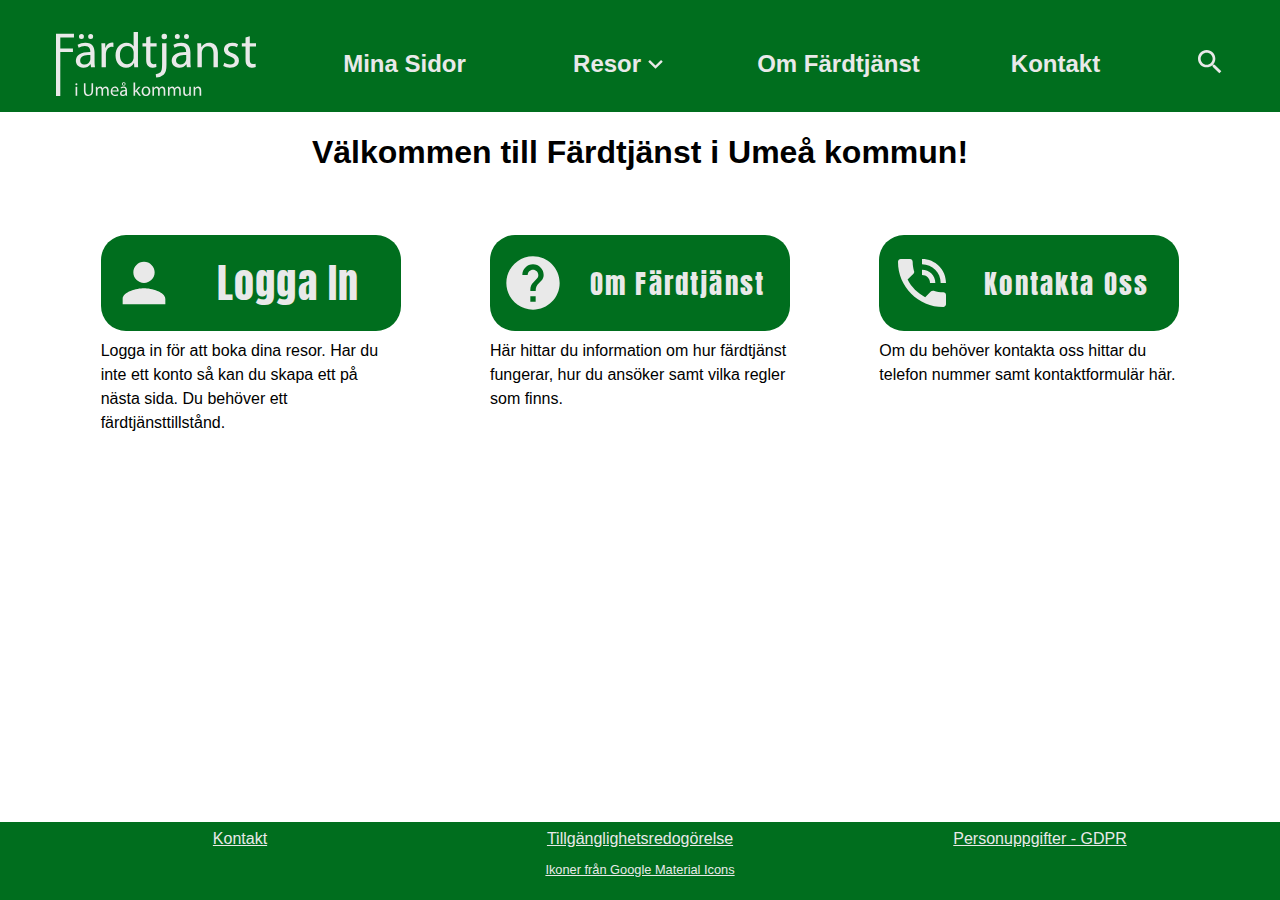
<file: index.html>
<!DOCTYPE html>
<html lang="en">

<head>
    <meta charset="UTF-8">
    <meta http-equiv="X-UA-Compatible" content="IE=edge">
    <meta name="viewport" content="width=device-width, initial-scale=1.0">
    <!-- normalize css to make everything look the same accross browsers -->
    <link rel="stylesheet" href="styles/normalize.css">
    <!-- faviconer -->
    <link rel="shortcut icon" href="img/favicon.ico" type="image/x-icon">
    <link rel="icon" type="image/png" href="img/favicon.png">
    <!-- custom css -->
    <link rel="stylesheet" href="styles/style.css">
    <!-- google font -->
    <link rel="preconnect" href="https://fonts.googleapis.com">
    <link rel="preconnect" href="https://fonts.gstatic.com" crossorigin>
    <link href="https://fonts.googleapis.com/css2?family=Anton&display=swap" rel="stylesheet">
    <title>Färdtjänst i Umeå kommun</title>
</head>

<body>
    <div class="wrapper">
        <!-- header with nav/mobile nav -->
        <header>
            <!-- skip to main content, only visible when in focus -->
            <a class="skip-nav" href="#main">Till huvudinnehållet</a>
            <nav>
                <!-- nav hamburger button -->
                <button name="meny" class="hamburger" aria-label="hamburger-menu"><span class="bar"></span></button>
                <a class="logo" href="index.html"><img class="logo" src="img/Logotyp.svg" alt="Färdtjänst i Umeå kommun logotyp"></a>
                <div class="menu">

                    <!-- desktop menu -->
                    <a href="minasidor.html">Mina Sidor</a>
                    <div class="dropdownbtn">
                        <button class="menubtn">Resor<img class="menuopen" aria-label="dropdown-menu" src="img/expand_more_white_24dp.svg"
                                alt="Resor">
                        </button>
                        <!-- dropdown menu -->
                        <div class="dropdown">
                            <a href="minaresor.html">Mina Resor</a>
                            <a href="bokaresa.html">Boka Resa</a>
                            <a href="minaresor.html">Avboka Resa</a>
                            <a href="minaresor.html">Ändra Resa</a>
                        </div>
                    </div>
                    <a href="om.html">Om Färdtjänst</a>
                    <a href="kontakt.html">Kontakt</a>
                </div>
                <!-- search icon / bar -->
                <button class="search" aria-label="open search"><img src="img/search_black_24dp.svg" alt="Sök"></button>
                <button class="close" aria-label="close search"><img src="img/close_white_24dp.svg"
                        alt="Stäng"></button>
                <!-- search bar -->
                <div class="search-padd">
                    <label class="visually-hidden" for="search">Sök</label>
                    <input aria-labelledby="search" class="search-bar" type="search" name="search" id="search" placeholder="Sök">
                    <button class="searchclose close" aria-label="search"><img src="img/search_black_24dp.svg"
                            alt="Sök"></button>
                </div>
            </nav>
        </header>
        <!-- mobile nav hidden/showing on click -->
        <nav class="mobile-nav">
            <a href="minasidor.html">Mina Sidor</a>
            <a href="minaresor.html">Mina Resor</a>
            <a href="bokaresa.html">Boka Resa</a>
            <a href="om.html">Om Färdtjänst</a>
            <a href="kontakt.html">Kontakt</a>
        </nav>
        <!-- main content -->
        <main id="main">
            <section class="mobilpadding">
                <!-- homepage with login, info and contact -->
                <h1>Välkommen till Färdtjänst i Umeå kommun!</h1>
                <div class="desktopgrid">
                    <!-- login bigg button -->
                    <article class="top-margin">
                        <a class="knapp-ikon" href="loggain.html">
                            <img src="img/person_black_24dp.svg" alt="User icon">
                            <p>Logga In</p>
                        </a>
                        <p class="startinfo">Logga in för att boka dina resor. Har du inte ett konto så kan du skapa ett på nästa sida. Du behöver ett färdtjänsttillstånd.</p>
                    </article>
                    <!-- info big button -->
                    <article class="top-margin">
                        <a class="knapp-ikon mindre" href="om.html">
                            <img src="img/help_black_24dp.svg" alt="Help icon">
                            <p>Om Färdtjänst</p>
                        </a>
                        <p class="startinfo">Här hittar du information om hur färdtjänst fungerar, hur du ansöker samt vilka regler som finns.</p>
                    </article>
                    <!-- contact big button -->
                    <article class="top-margin">
                        <a class="knapp-ikon mindre" href="kontakt.html">
                            <img src="img/phone_in_talk_black_24dp.svg" alt="Phone icon">
                            <p>Kontakta Oss</p>
                        </a>
                        <p class="startinfo">Om du behöver kontakta oss hittar du telefon nummer samt kontaktformulär här.
                        </p>
                    </article>
                </div>
            </section>
        </main>
        <!-- footer with contact, GDPR and accessability -->
        <footer>
            <div class="footergrid">
                <a href="kontakt.html">Kontakt</a>
                <a href="tillganglighet.html">Tillgänglighetsredogörelse</a>
                <a href="gdpr.html">Personuppgifter - GDPR</a>
                <p class="footercenter"><a href="https://fonts.google.com/icons">Ikoner från Google Material Icons</a></p>
            </div>
        </footer>
    </div>

    <script src="JS/main.js"></script>
</body>

</html>
</file>
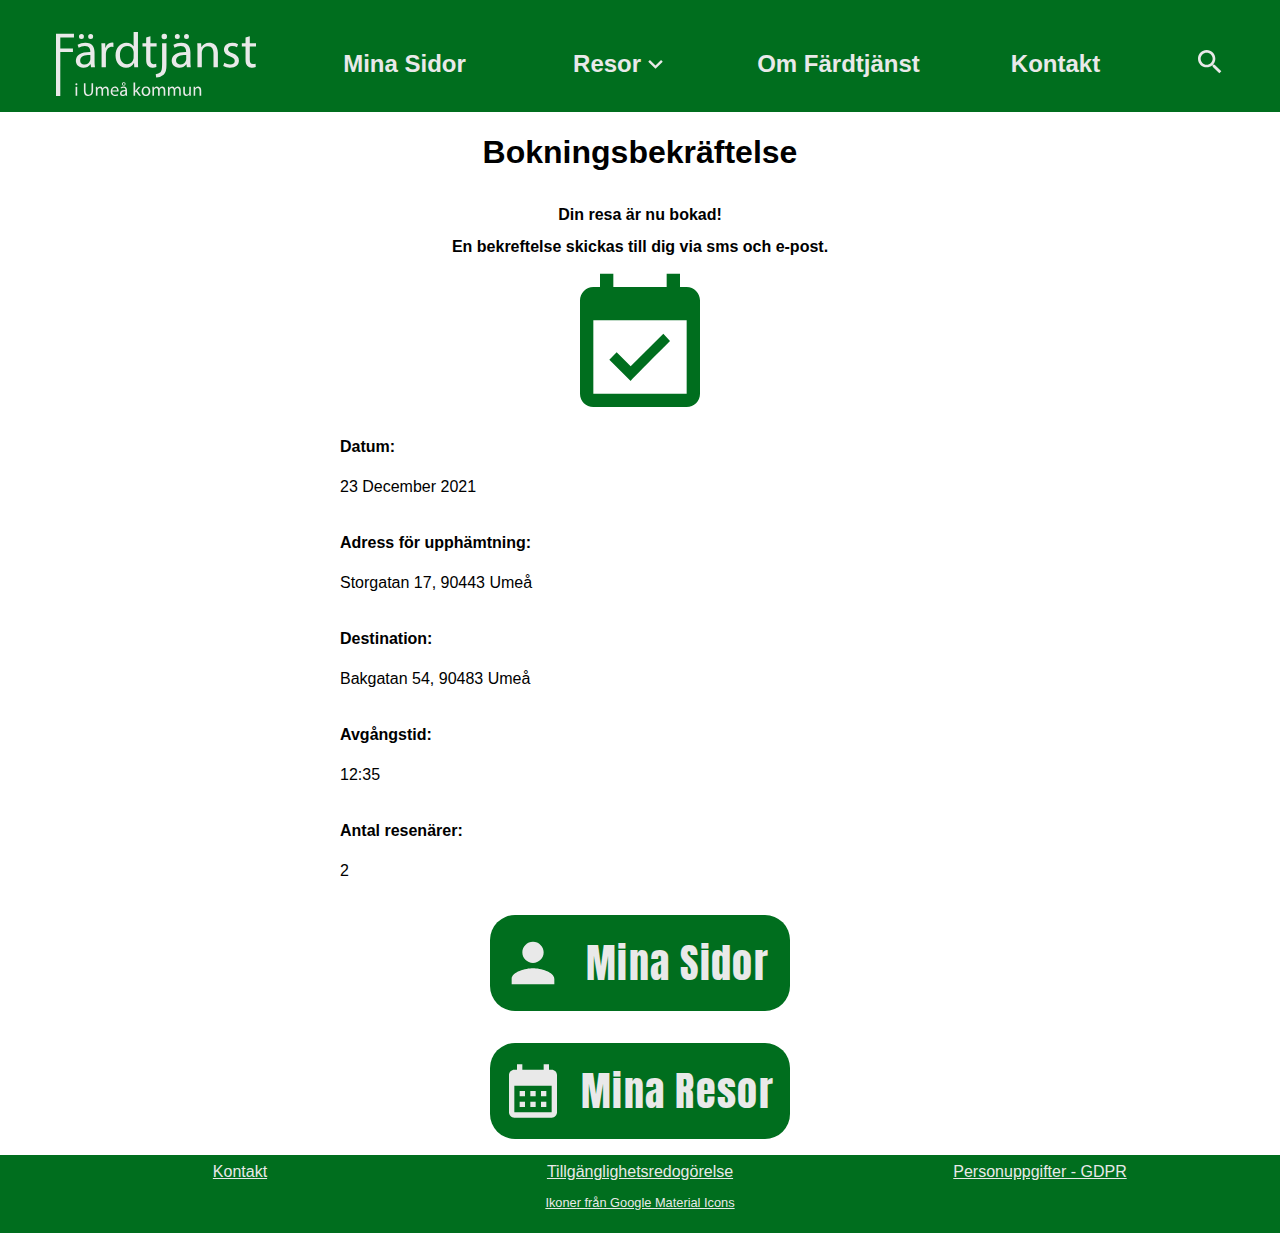
<file: bekraftelse.html>
<!DOCTYPE html>
<html lang="en">

<head>
    <meta charset="UTF-8">
    <meta http-equiv="X-UA-Compatible" content="IE=edge">
    <meta name="viewport" content="width=device-width, initial-scale=1.0">
    <!-- normalize css to make everything look the same accross browsers -->
    <link rel="stylesheet" href="styles/normalize.css">
    <!-- faviconer -->
    <link rel="shortcut icon" href="img/favicon.ico" type="image/x-icon">
    <link rel="icon" type="image/png" href="img/favicon.png">
    <!-- custom css -->
    <link rel="stylesheet" href="styles/style.css">
    <!-- google font -->
    <link rel="preconnect" href="https://fonts.googleapis.com">
    <link rel="preconnect" href="https://fonts.gstatic.com" crossorigin>
    <link href="https://fonts.googleapis.com/css2?family=Anton&display=swap" rel="stylesheet">
    <title>Färdtjänst i Umeå kommun</title>
</head>

<body>
    <div class="wrapper">
        <!-- header with nav/mobile nav -->
        <header>
            <!-- skip to main content, only visible when in focus -->
            <a class="skip-nav" href="#main">Till huvudinnehållet</a>
            <nav>
                <!-- nav hamburger button -->
                <button name="meny" class="hamburger" aria-label="hamburger-menu"><span class="bar"></span></button>
                <a class="logo" href="index.html"><img class="logo" src="img/Logotyp.svg" alt="Färdtjänst i Umeå kommun logotyp"></a>
                <div class="menu">

                    <!-- desktop menu -->
                    <a href="minasidor.html">Mina Sidor</a>
                    <div class="dropdownbtn">
                        <button class="menubtn">Resor<img class="menuopen" aria-label="dropdown-menu" src="img/expand_more_white_24dp.svg"
                            alt="Resor">
                    </button>
                        <!-- menu dropdown -->
                        <div class="dropdown">
                            <a href="minaresor.html">Mina Resor</a>
                            <a href="bokaresa.html">Boka Resa</a>
                            <a href="minaresor.html">Avboka Resa</a>
                            <a href="minaresor.html">Ändra Resa</a>
                        </div>
                    </div>
                    <a href="om.html">Om Färdtjänst</a>
                    <a href="kontakt.html">Kontakt</a>
                </div>
                <!-- search button / bar -->
                <!-- search icon and X icon  -->
                <button class="search" aria-label="open search"><img src="img/search_black_24dp.svg" alt="Sök"></button>
                <button class="close" aria-label="close search"><img src="img/close_white_24dp.svg"
                        alt="Stäng"></button>
                <!-- search bar -->
                <div class="search-padd">
                    <label class="visually-hidden" for="search">Sök</label>
                    <input aria-labelledby="search" class="search-bar" type="search" name="search" id="search" placeholder="Sök">
                    <button class="searchclose close" aria-label="search"><img src="img/search_black_24dp.svg"
                            alt="Sök"></button>
                </div>
            </nav>
        </header>
        <!-- mobile nav hidden/showing on click -->
        <nav class="mobile-nav">
            <a href="minasidor.html">Mina Sidor</a>
            <a href="minaresor.html">Mina Resor</a>
            <a href="bokaresa.html">Boka Resa</a>
            <a href="om.html">Om Färdtjänst</a>
            <a href="kontakt.html">Kontakt</a>
        </nav>
        <!-- main content -->
        <main id="main">
            <section class="mobilpadding">
                <!-- longer title with wordbreak for smaller screens. in a good place in the word -->
                <h1>Boknings&shy;bekräftelse</h1>
                <article class="text-styling ">
                    <p class="center boldmargin">Din resa är nu bokad!</p>
                    <p class="center boldmargin">En bekreftelse skickas till dig via sms och e-post.</p>
                    <img class="bokningsbekraftelse" src="img/event_available_black_24dp.svg" alt="Calendar icon">
                    <!-- booking details -->
                    <p class="boldmargin">Datum:</p>
                    <p>23 December 2021</p>
                    <p class="boldmargin">Adress för upphämtning:</p>
                    <p>Storgatan 17, 90443 Umeå</p>
                    <p class="boldmargin">Destination:</p>
                    <p>Bakgatan 54, 90483 Umeå</p>
                    <p class="boldmargin">Avgångstid:</p>
                    <p>12:35</p>
                    <p class="boldmargin">Antal resenärer:</p>
                    <p>2</p>
                </article>
                <article class="top-margin">
                    <a class="knapp-ikon" href="minasidor.html">
                        <img src="img/person_black_24dp.svg" alt="User icon">
                        <p>Mina Sidor</p>
                    </a>
                </article>
                <article class="top-margin">
                    <a class="knapp-ikon" href="minaresor.html">
                        <img src="img/calendar_month_black_24dp.svg" alt="My bookings icon">
                        <p>Mina Resor</p>
                    </a>

                </article>
            </section>
        </main>
        <!-- footer with contact, GDPR and accessability -->
        <footer>
            <div class="footergrid">
                <a href="kontakt.html">Kontakt</a>
                <a href="tillganglighet.html">Tillgänglighetsredogörelse</a>
                <a href="gdpr.html">Personuppgifter - GDPR</a>
                <p class="footercenter"><a href="https://fonts.google.com/icons">Ikoner från Google Material Icons</a></p>
            </div>
        </footer>
    </div>

    <script src="JS/main.js"></script>
</body>

</html>
</file>
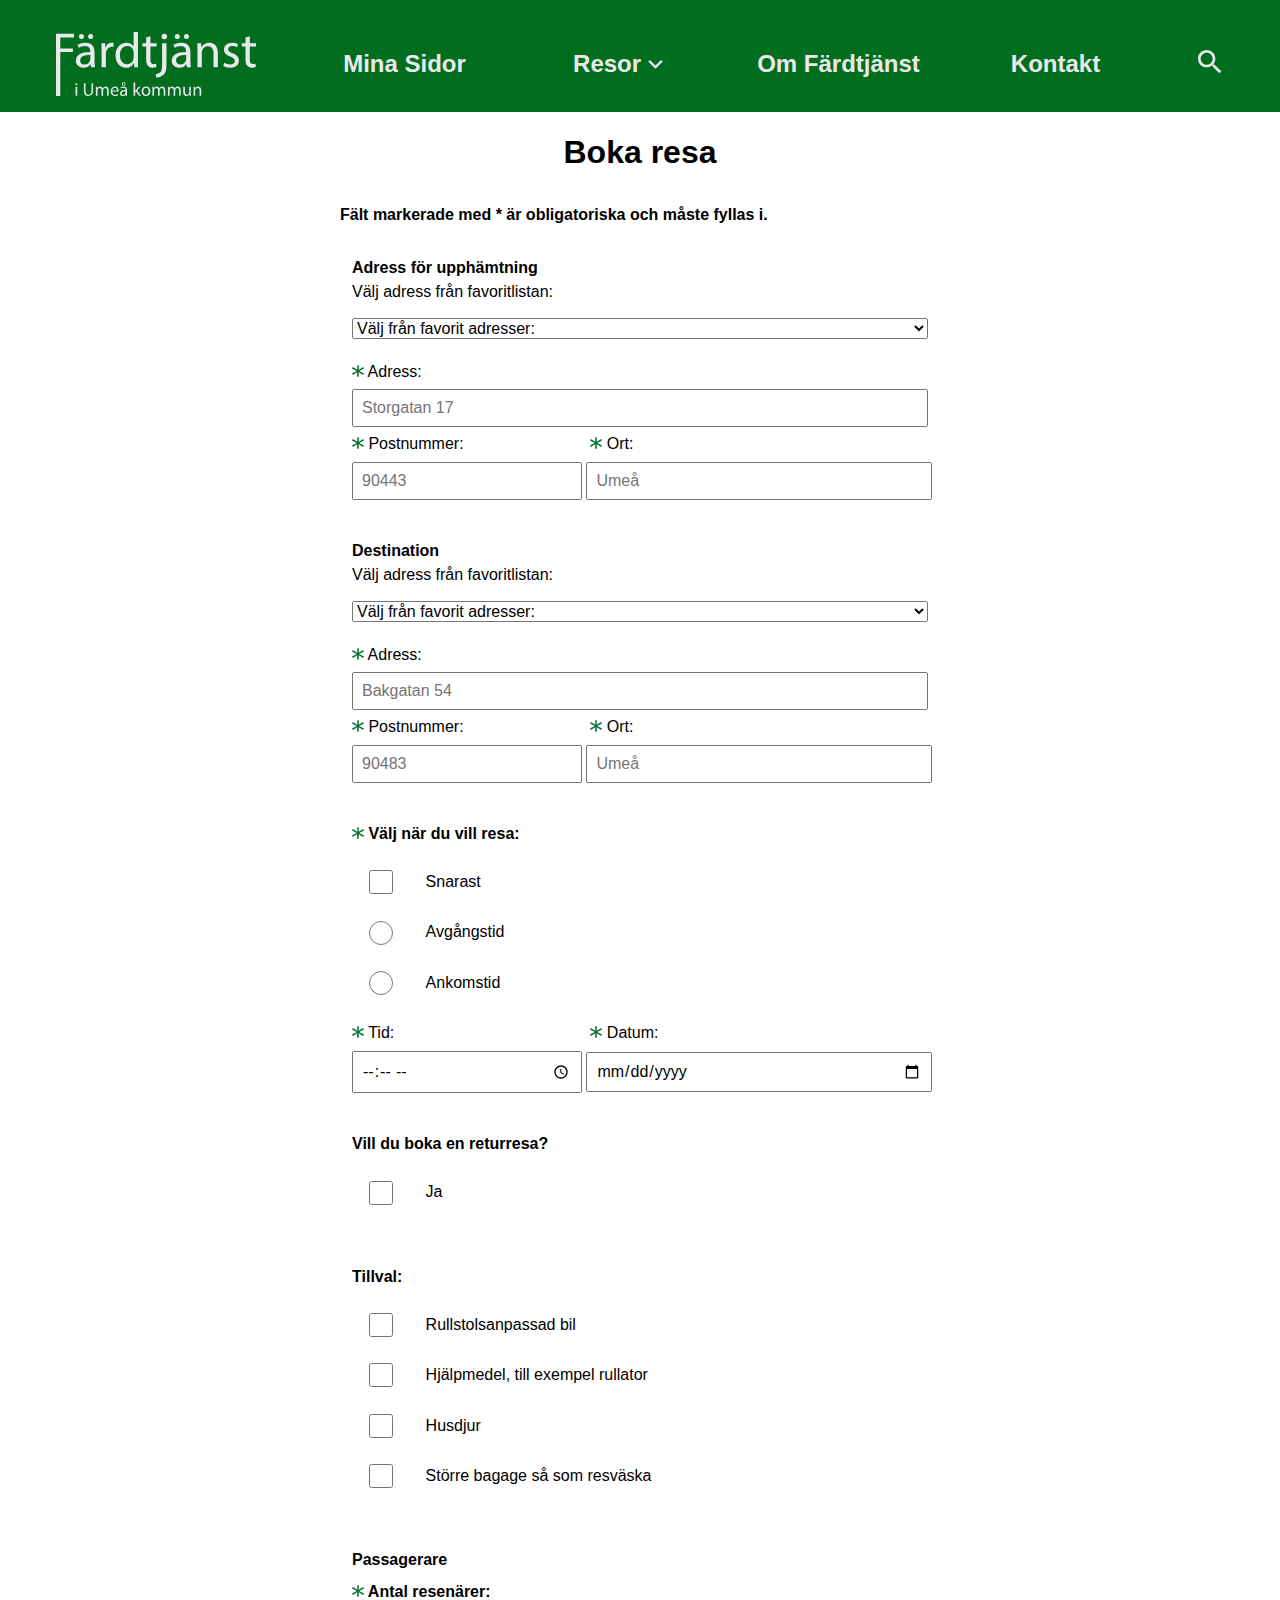
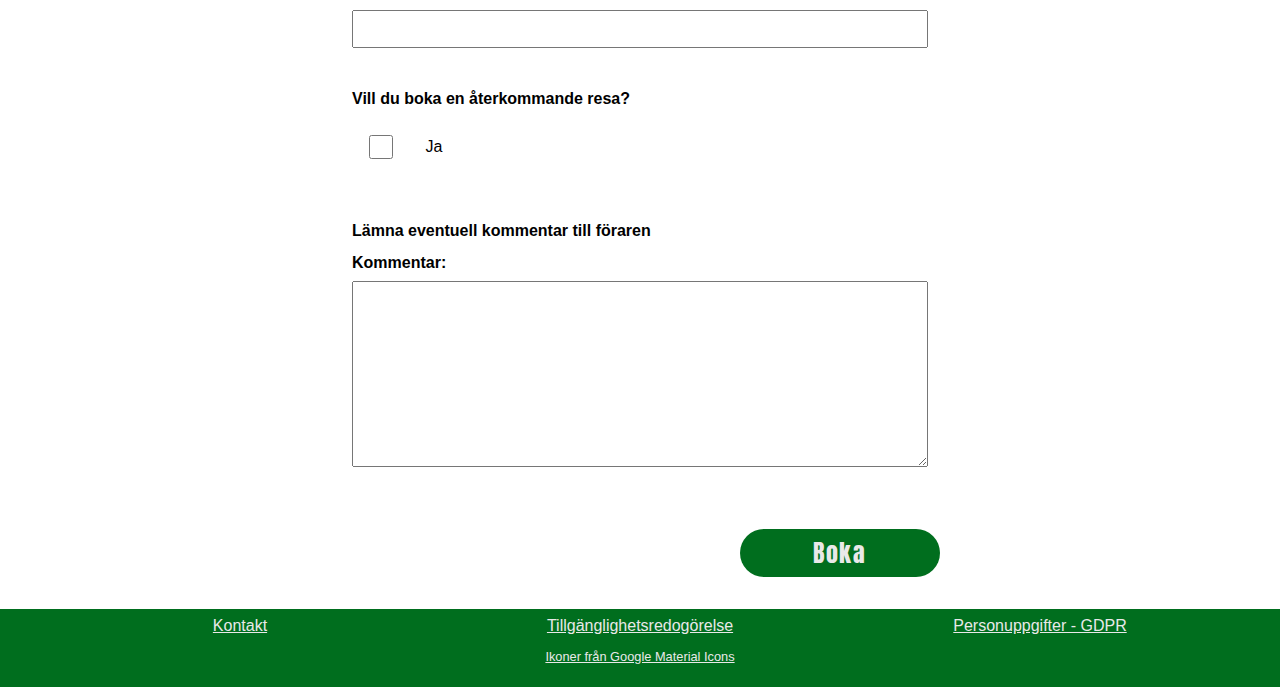
<file: bokaresa.html>
<!DOCTYPE html>
<html lang="en">

<head>
    <meta charset="UTF-8">
    <meta http-equiv="X-UA-Compatible" content="IE=edge">
    <meta name="viewport" content="width=device-width, initial-scale=1.0">
    <!-- normalize css to make everything look the same accross browsers -->
    <link rel="stylesheet" href="styles/normalize.css">
    <!-- faviconer -->
    <link rel="shortcut icon" href="img/favicon.ico" type="image/x-icon">
    <link rel="icon" type="image/png" href="img/favicon.png">
    <!-- custom css -->
    <link rel="stylesheet" href="styles/style.css">
    <!-- google font -->
    <link rel="preconnect" href="https://fonts.googleapis.com">
    <link rel="preconnect" href="https://fonts.gstatic.com" crossorigin>
    <link href="https://fonts.googleapis.com/css2?family=Anton&display=swap" rel="stylesheet">
    <title>Färdtjänst i Umeå kommun</title>
</head>

<body>
    <div class="wrapper">
        <!-- header with nav/mobile nav -->
        <header>
            <!-- skip to main content, only visible when in focus -->
            <a class="skip-nav" href="#main">Till huvudinnehållet</a>
            <nav>
                <!-- nav hamburger button -->
                <button name="meny" class="hamburger" aria-label="hamburger-menu"><span class="bar"></span></button>
                <a class="logo" href="index.html"><img class="logo" src="img/Logotyp.svg" alt="Färdtjänst i Umeå kommun logotyp"></a>
                <div class="menu">

                    <!-- desktop menu -->
                    <a href="minasidor.html">Mina Sidor</a>
                    <div class="dropdownbtn">
                        <button class="menubtn">Resor<img class="menuopen" aria-label="dropdown-menu" src="img/expand_more_white_24dp.svg"
                            alt="Resor">
                    </button>
                        <!-- dropdown menu -->
                        <div class="dropdown">
                            <a href="minaresor.html">Mina Resor</a>
                            <a href="bokaresa.html">Boka Resa</a>
                            <a href="minaresor.html">Avboka Resa</a>
                            <a href="minaresor.html">Ändra Resa</a>
                        </div>
                    </div>
                    <a href="om.html">Om Färdtjänst</a>
                    <a href="kontakt.html">Kontakt</a>
                </div>
                <!-- search icons / bar -->
                <button class="search" aria-label="open search"><img src="img/search_black_24dp.svg" alt="Sök"></button>
                <button class="close" aria-label="close search"><img src="img/close_white_24dp.svg"
                        alt="Stäng"></button>
                <!-- search bar  -->
                <div class="search-padd">
                    <label class="visually-hidden" for="search">Sök</label>
                    <input aria-labelledby="search" class="search-bar" type="search" name="search" id="search" placeholder="Sök">
                    <button class="searchclose close" aria-label="search"><img src="img/search_black_24dp.svg"
                            alt="Sök"></button>
                </div>
            </nav>
        </header>
        <!-- mobile nav hidden/showing on click -->
        <nav class="mobile-nav">
            <a href="minasidor.html">Mina Sidor</a>
            <a href="minaresor.html">Mina Resor</a>
            <a href="bokaresa.html">Boka Resa</a>
            <a href="om.html">Om Färdtjänst</a>
            <a href="kontakt.html">Kontakt</a>
        </nav>
        <!-- main content -->
        <main id="main">
            <section class="mobilpadding">
                <h1>Boka resa</h1>
                <article class="text-styling">
                    <p><strong>Fält markerade med * är obligatoriska och måste fyllas i.</strong></p>
                    <!-- booking form -->
                    <form class="boka" action="#">
                        <fieldset>
                            <legend class="formheading">Adress för upphämtning</legend>
                            <!-- pickup part -->
                            <label for="pickup-fav">Välj adress från favoritlistan:</label>
                            <select name="pickup-fav" id="pickup-fav">
                                <option value="choose">Välj från favorit adresser:</option>

                                <option value="hemma">Hemma</option>
                                <option value="biblioteket">Biblioteket</option>
                            </select>
                            <div class="bokagrid">
                                <label class="labelgrid" for="pickup"><img src="img/ast.svg" alt="Obligatoriskt fält" height="12" width="12"> Adress:</label>
                                <input class="labelgrid" type="text" name="pickup" id="pickup" placeholder="Storgatan 17">
                                <label for="postnr" class="left"><img src="img/ast.svg" alt="Obligatoriskt fält" height="12" width="12"> Postnummer:</label>
                                <label for="ort" class="right"><img src="img/ast.svg" alt="Obligatoriskt fält" height="12" width="12"> Ort:</label>
                                <input type="text" id="postnr" class="left" placeholder="90443">
                                <input type="text" id="ort" class="right" placeholder="Umeå">
                            </div>
                        </fieldset>
                        <!-- destination part -->
                        <fieldset>
                            <legend class="formheading">Destination</legend>
                            <label for="dropoff-fav">Välj adress från favoritlistan:</label>
                            <select name="dropoff-fav" id="dropoff-fav">
                                <option value="choose">Välj från favorit adresser:</option>
                                <option value="hemma">Hemma</option>
                                <option value="biblioteket">Biblioteket</option>
                            </select>
                            <div class="bokagrid">
                                <label class="labelgrid" for="dropoff"><img src="img/ast.svg" alt="Obligatoriskt fält" height="12" width="12"> Adress:</label>
                                <input class="labelgrid" type="text" name="dropoff" id="dropoff" placeholder="Bakgatan 54">
                                <label for="postnrdest" class="left"><img src="img/ast.svg" alt="Obligatoriskt fält" height="12" width="12"> Postnummer:</label>
                                <label for="ortdest" class="right"><img src="img/ast.svg" alt="Obligatoriskt fält" height="12" width="12"> Ort:</label>
                                <input type="text" name="postnr" id="postnrdest" class="left" placeholder="90483">
                                <input type="text" name="ort" id="ortdest" class="right" placeholder="Umeå">
                            </div>
                        </fieldset>
                        <!-- time and date part -->
                        <fieldset>
                            <legend class="formheading"><img src="img/ast.svg" alt="Obligatoriskt fält" height="12" width="12"> Välj när du vill resa:</legend>
                            <div class="radiogrid">
                                <input class="radioinput snarast" type="checkbox" name="pickuptime" id="now" value="snarast" onclick="snarast()">
                                <label class="radiolabel" for="now">Snarast</label>
                            </div>
                            <div class="snarastradio">
                                <input class="radioinput " type="radio" name="pickuptime" id="avgang" value="avgång">
                                <label class="radiolabel" for="avgang">Avgångstid</label>
                                <input class="radioinput " type="radio" name="pickuptime" id="ankomst" value="ankomst">
                                <label class="radiolabel" for="ankomst">Ankomstid</label>
                            </div>
                            <!-- hide if SNARAST is checked -->
                            <div class="snarasthide">
                                <div class="bokagrid">
                                    <label class="left" for="tid"><img src="img/ast.svg" alt="Obligatoriskt fält" height="12" width="12"> Tid:</label>
                                    <label class="right" for="datum"><img src="img/ast.svg" alt="Obligatoriskt fält" height="12" width="12"> Datum:</label>
                                    <input class="left" type="time" name="tid" id="tid">
                                    <input class="right" type="date" name="datum" id="datum">
                                </div>
                            </div>
                        </fieldset>
                        <!-- return trip part -->
                        <fieldset>
                            <legend class="formheading">Vill du boka en returresa?</legend>
                            <div class="radiogrid">
                                <input class="retur" type="checkbox" name="return" id="return" onclick="returntrip()">
                                <label for="return">Ja</label>
                            </div>
                        </fieldset>
                        <fieldset class="returresa">
                            <!-- return pickup -->
                            <fieldset>
                                <legend class="formheading">Adress för upphämtning returresa:</legend>
                                <label for="return-pickup-fav">Välj adress från favoritlistan:</label>
                                <select name="pickup-fav" id="return-pickup-fav">
                                    <option value="choose">Välj från favorit adresser:</option>

                                    <option value="hemma">Hemma</option>
                                    <option value="biblioteket">Biblioteket</option>
                                </select>
                                <div class="bokagrid">
                                    <label class="labelgrid" for="return-pickup"><img src="img/ast.svg" alt="Obligatoriskt fält" height="12" width="12"> Adress:</label>
                                    <input class="labelgrid" type="text" name="pickup" id="return-pickup" placeholder="Storgatan 17">
                                    <label for="postnrreturn" class="left"><img src="img/ast.svg" alt="Obligatoriskt fält" height="12" width="12"> Postnummer:</label>
                                    <label for="ortreturn" class="right"><img src="img/ast.svg" alt="Obligatoriskt fält" height="12" width="12"> Ort:</label>
                                    <input type="text" id="postnrreturn" class="left" placeholder="90443">
                                    <input type="text" id="ortreturn" class="right" placeholder="Umeå">
                                </div>
                            </fieldset>
                            <!-- return destination -->
                            <fieldset>
                                <legend class="formheading">Destination:</legend>
                                <label for="return-dropoff-fav">Välj adress från favoritlistan:</label>
                                <select name="dropoff-fav" id="return-dropoff-fav">
                                    <option value="choose">Välj från favorit adresser:</option>
                                    <option value="hemma">Hemma</option>
                                    <option value="biblioteket">Biblioteket</option>
                                </select>
                                <div class="bokagrid">
                                    <label class="labelgrid" for="return-dropoff"><img src="img/ast.svg" alt="Obligatoriskt fält" height="12" width="12"> Adress:</label>
                                    <input class="labelgrid" type="text" name="dropoff" id="return-dropoff" placeholder="Bakgatan 54">
                                    <label for="postnrreturndest" class="left"><img src="img/ast.svg" alt="Obligatoriskt fält" height="12" width="12"> Postnummer:</label>
                                    <label for="ortreturndest" class="right"><img src="img/ast.svg" alt="Obligatoriskt fält" height="12" width="12"> Ort:</label>
                                    <input type="text" name="postnr" id="postnrreturndest" class="left" placeholder="90483">
                                    <input type="text" name="ort" id="ortreturndest" class="right" placeholder="Umeå">
                                </div>
                            </fieldset>
                            <!-- return time and date -->
                            <fieldset>
                                <legend class="formheading"><img src="img/ast.svg" alt="Obligatoriskt fält" height="12" width="12"> Välj när du vill resa:</legend>
                                <div class="radiogrid">
                                    <input class="radioinput" type="radio" name="pickuptime" id="return-avgang" value="avgång">
                                    <label class="radiolabel" for="return-avgang">Avgångstid</label>
                                    <input class="radioinput" type="radio" name="pickuptime" id="return-ankomst" value="ankomst">
                                    <label class="radiolabel" for="return-ankomst">Ankomstid</label>
                                </div>

                                <div class="bokagrid">
                                    <label class="left" for="return-tid"><img src="img/ast.svg" alt="Obligatoriskt fält" height="12" width="12"> Tid:</label>
                                    <label class="right" for="return-datum"><img src="img/ast.svg" alt="Obligatoriskt fält" height="12" width="12"> Datum:</label>
                                    <input class="left" type="time" name="tid" id="return-tid">
                                    <input class="right" type="date" name="datum" id="return-datum">
                                </div>

                            </fieldset>
                        </fieldset>
                        <!-- extra alternatives -->
                        <fieldset>
                            <legend class="formheading">Tillval:</legend>
                            <div class="radiogrid">
                                <input type="checkbox" name="tillval" id="Rullstol">
                                <label for="Rullstol">Rullstolsanpassad bil</label>
                                <input type="checkbox" name="tillval" id="Hjälpmedel">
                                <label for="Hjälpmedel">Hjälpmedel, till exempel rullator</label>
                                <input type="checkbox" name="tillval" id="Husdjur">
                                <label for="Husdjur">Husdjur</label>
                                <input type="checkbox" name="tillval" id="Bagage">
                                <label for="Bagage">Större bagage så som resväska</label>
                            </div>
                        </fieldset>
                        <!-- number of passengers -->
                        <fieldset>
                            <legend class="formheading">Passagerare</legend>
                            <label class="formheading" for="antal"><img src="img/ast.svg" alt="Obligatoriskt fält" height="12" width="12"> Antal resenärer:</label>
                            <input type="number" name="antal" id="antal">
                        </fieldset>
                        <!-- reaccuring trip -->
                        <fieldset>
                            <legend class="formheading">Vill du boka en återkommande resa?</legend>
                            <div class="radiogrid">
                                <input type="checkbox" name="recurring" id="recurr" onclick="recurringtrip()">
                                <label for="recurr">Ja</label>
                            </div>
                            <div class="recurring">
                                <div class="radiogrid">
                                    <input class="radioinput" type="radio" value="everyday" id="everyday" name="recurring">
                                    <label for="everyday">Varje vardag</label>
                                    <input class="radioinput" type="radio" value="weekly" id="weekly" name="recurring">
                                    <label for="weekly">Varje vecka</label>
                                    <input class="radioinput" type="radio" value="monthly" id="monthly" name="recurring">
                                    <label for="monthly">En gång i månaden</label>
                                </div>
                            </div>
                        </fieldset>
                        <!-- comments -->
                        <fieldset>
                            <legend class="formheading">Lämna eventuell kommentar till föraren</legend>
                            <label class="formheading" for="kommentar">Kommentar:</label>
                            <textarea name="kommentar" id="kommentar" cols="30" rows="10"></textarea>
                        </fieldset>

                        <!-- booking button -->
                        <div class="bokaknapp">
                            <a href="bekraftelse.html" class="boka-link ">
                                <p class="boka-link-text">Boka</p>
                            </a>
                        </div>
                    </form>

                </article>



            </section>
        </main>
        <!-- footer with contact, GDPR and accessability -->
        <footer>
            <div class="footergrid">
                <a href="kontakt.html">Kontakt</a>
                <a href="tillganglighet.html">Tillgänglighetsredogörelse</a>
                <a href="gdpr.html">Personuppgifter - GDPR</a>
                <p class="footercenter"><a href="https://fonts.google.com/icons">Ikoner från Google Material Icons</a></p>
            </div>
        </footer>
    </div>

    <script src="JS/main.js"></script>
</body>

</html>
</file>
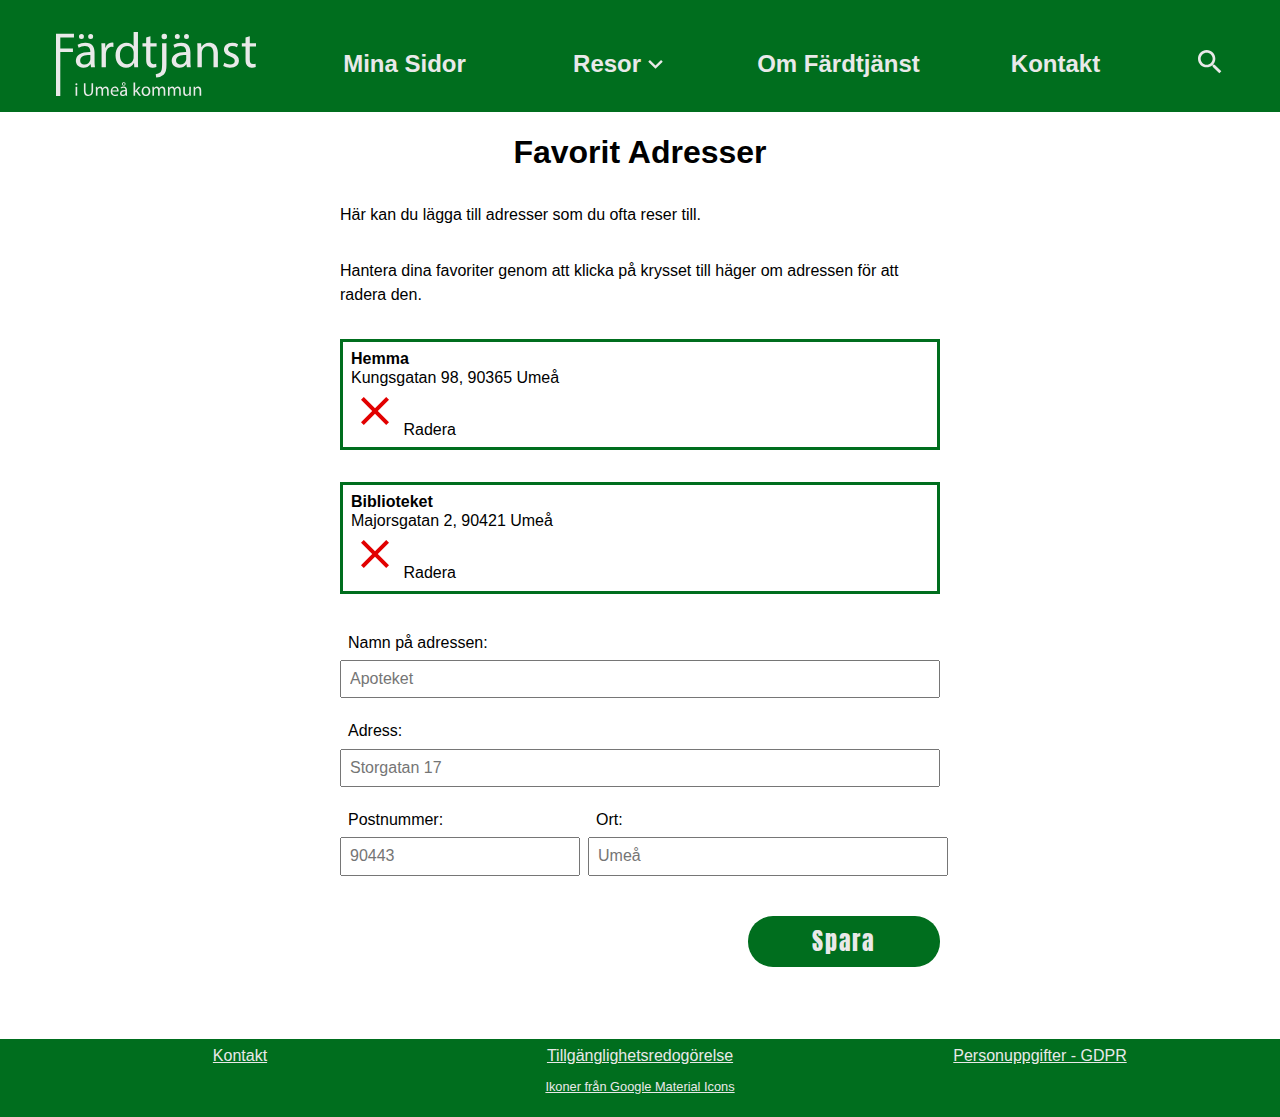
<file: favoriter.html>
<!DOCTYPE html>
<html lang="en">

<head>
    <meta charset="UTF-8">
    <meta http-equiv="X-UA-Compatible" content="IE=edge">
    <meta name="viewport" content="width=device-width, initial-scale=1.0">
    <!-- normalize css to make everything look the same accross browsers -->
    <link rel="stylesheet" href="styles/normalize.css">
    <!-- faviconer -->
    <link rel="shortcut icon" href="img/favicon.ico" type="image/x-icon">
    <link rel="icon" type="image/png" href="img/favicon.png">
    <!-- custom css -->
    <link rel="stylesheet" href="styles/style.css">
    <!-- google font -->
    <link rel="preconnect" href="https://fonts.googleapis.com">
    <link rel="preconnect" href="https://fonts.gstatic.com" crossorigin>
    <link href="https://fonts.googleapis.com/css2?family=Anton&display=swap" rel="stylesheet">
    <title>Färdtjänst i Umeå kommun</title>
</head>

<body>
    <div class="wrapper">
        <!-- header with nav/mobile nav -->
        <header>
            <!-- skip to main content, only visible when in focus -->
            <a class="skip-nav" href="#main">Till huvudinnehållet</a>
            <nav>
                <!-- nav hamburger button -->
                <button name="meny" class="hamburger" aria-label="hamburger-menu"><span class="bar"></span></button>
                <a class="logo" href="index.html"><img class="logo" src="img/Logotyp.svg" alt="Färdtjänst i Umeå kommun logotyp"></a>
                <div class="menu">

                    <!-- desktop menu -->
                    <a href="minasidor.html">Mina Sidor</a>
                    <div class="dropdownbtn">
                        <button class="menubtn">Resor<img class="menuopen" aria-label="dropdown-menu" src="img/expand_more_white_24dp.svg"
                            alt="Resor">
                    </button>
                        <!-- dropdown menu -->
                        <div class="dropdown">
                            <a href="minaresor.html">Mina Resor</a>
                            <a href="bokaresa.html">Boka Resa</a>
                            <a href="minaresor.html">Avboka Resa</a>
                            <a href="minaresor.html">Ändra Resa</a>
                        </div>
                    </div>
                    <a href="om.html">Om Färdtjänst</a>
                    <a href="kontakt.html">Kontakt</a>
                </div>
                <!-- search ivon / bar -->
                <button class="search" aria-label="open search"><img src="img/search_black_24dp.svg" alt="Sök"></button>
                <button class="close" aria-label="close search"><img src="img/close_white_24dp.svg"
                        alt="Stäng"></button>
                <!-- search bar -->
                <div class="search-padd">
                    <label class="visually-hidden" for="search">Sök</label>
                    <input aria-labelledby="search" class="search-bar" type="search" name="search" id="search" placeholder="Sök">
                    <button class="searchclose close" aria-label="search"><img src="img/search_black_24dp.svg"
                            alt="Sök"></button>
                </div>
            </nav>
        </header>
        <!-- mobile nav hidden/showing on click -->
        <nav class="mobile-nav">
            <a href="minasidor.html">Mina Sidor</a>
            <a href="minaresor.html">Mina Resor</a>
            <a href="bokaresa.html">Boka Resa</a>
            <a href="om.html">Om Färdtjänst</a>
            <a href="kontakt.html">Kontakt</a>
        </nav>
        <!-- main content -->
        <main id="main">
            <section class="mobilpadding">
                <h1>Favorit Adresser</h1>
                <article class="text-styling">
                    <p>Här kan du lägga till adresser som du ofta reser till. </p>
                    <p>Hantera dina favoriter genom att klicka på krysset till häger om adressen för att radera den.
                    </p>
                </article>
                <!-- favorite adresses -->
                <article class="favorit">
                    <h2>Hemma</h2>
                    <p>Kungsgatan 98, 90365 Umeå</p>
                    <p><img src="img/close_red_24dp.svg" alt="Close icon"> Radera
                    </p>
                </article>
                <article class="favorit">
                    <h2>Biblioteket</h2>
                    <p>Majorsgatan 2, 90421 Umeå</p>
                    <p><img src="img/close_red_24dp.svg" alt="Close icon"> Radera
                    </p>
                </article>
                <!-- add fav adress -->
                <article>
                    <form action="#" class="lagg-till-fav">
                        <label for="namn">Namn på adressen:</label>
                        <input type="text" name="namn" id="namn" placeholder="Apoteket">
                        <label for="adress">Adress:</label>
                        <input type="text" name="adress" id="adress" placeholder="Storgatan 17">
                        <label class="left" for="postnr">Postnummer:</label>
                        <label class="right" for="ort">Ort:</label>
                        <input class="left" type="number" name="postnr" id="postnr" placeholder="90443">
                        <input class="right" type="text" name="ort" id="ort" placeholder="Umeå">
                        <input type="submit" value="Spara">
                    </form>
                </article>

            </section>
        </main>
        <!-- footer with contact, GDPR and accessability -->
        <footer>
            <div class="footergrid">
                <a href="kontakt.html">Kontakt</a>
                <a href="tillganglighet.html">Tillgänglighetsredogörelse</a>
                <a href="gdpr.html">Personuppgifter - GDPR</a>
                <p class="footercenter"><a href="https://fonts.google.com/icons">Ikoner från Google Material Icons</a></p>
            </div>
        </footer>
    </div>

    <script src="JS/main.js"></script>
</body>

</html>
</file>
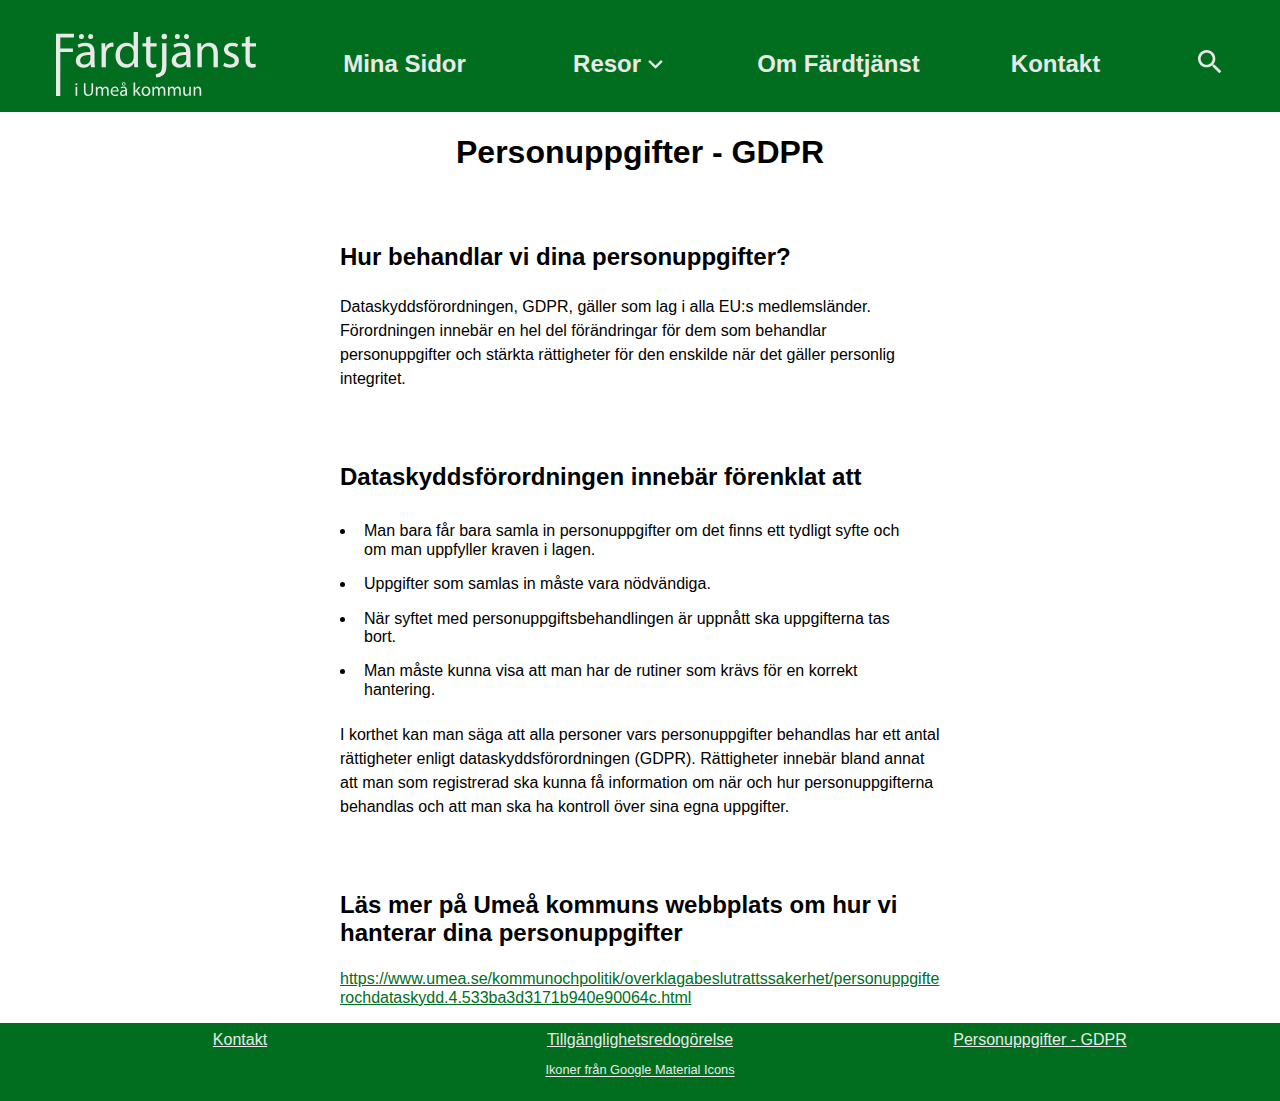
<file: gdpr.html>
<!DOCTYPE html>
<html lang="en">

<head>
    <meta charset="UTF-8">
    <meta http-equiv="X-UA-Compatible" content="IE=edge">
    <meta name="viewport" content="width=device-width, initial-scale=1.0">
    <!-- normalize css to make everything look the same accross browsers -->
    <link rel="stylesheet" href="styles/normalize.css">
    <!-- faviconer -->
    <link rel="shortcut icon" href="img/favicon.ico" type="image/x-icon">
    <link rel="icon" type="image/png" href="img/favicon.png">
    <!-- custom css -->
    <link rel="stylesheet" href="styles/style.css">
    <!-- google font -->
    <link rel="preconnect" href="https://fonts.googleapis.com">
    <link rel="preconnect" href="https://fonts.gstatic.com" crossorigin>
    <link href="https://fonts.googleapis.com/css2?family=Anton&display=swap" rel="stylesheet">
    <title>Färdtjänst i Umeå kommun</title>
</head>

<body>
    <div class="wrapper">
        <!-- header with nav/mobile nav -->
        <header>
            <!-- skip to main content, only visible when in focus -->
            <a class="skip-nav" href="#main">Till huvudinnehållet</a>
            <nav>
                <!-- nav hamburger button -->
                <button name="meny" class="hamburger" aria-label="hamburger-menu"><span class="bar"></span></button>
                <a class="logo" href="index.html"><img class="logo" src="img/Logotyp.svg" alt="Färdtjänst i Umeå kommun logotyp"></a>
                <div class="menu">

                    <!-- desktop menu -->
                    <a href="minasidor.html">Mina Sidor</a>
                    <div class="dropdownbtn">
                        <button class="menubtn">Resor<img class="menuopen" aria-label="dropdown-menu" src="img/expand_more_white_24dp.svg"
                            alt="Resor">
                    </button>
                        <!-- dropdown menu -->
                        <div class="dropdown">
                            <a href="minaresor.html">Mina Resor</a>
                            <a href="bokaresa.html">Boka Resa</a>
                            <a href="minaresor.html">Avboka Resa</a>
                            <a href="minaresor.html">Ändra Resa</a>
                        </div>
                    </div>
                    <a href="om.html">Om Färdtjänst</a>
                    <a href="kontakt.html">Kontakt</a>
                </div>
                <!-- search icon / bar -->
                <button class="search" aria-label="open search"><img src="img/search_black_24dp.svg" alt="Sök"></button>
                <button class="close" aria-label="close search"><img src="img/close_white_24dp.svg"
                        alt="Stäng"></button>
                <!-- search bar -->
                <div class="search-padd">
                    <label class="visually-hidden" for="search">Sök</label>
                    <input aria-labelledby="search" class="search-bar" type="search" name="search" id="search" placeholder="Sök">
                    <button class="searchclose close" aria-label="search"><img src="img/search_black_24dp.svg"
                            alt="Sök"></button>
                </div>
            </nav>
        </header>
        <!-- mobile nav hidden/showing on click -->
        <nav class="mobile-nav">
            <a href="minasidor.html">Mina Sidor</a>
            <a href="minaresor.html">Mina Resor</a>
            <a href="bokaresa.html">Boka Resa</a>
            <a href="om.html">Om Färdtjänst</a>
            <a href="kontakt.html">Kontakt</a>
        </nav>
        <!-- main content -->
        <main id="main">
            <section class="mobilpadding">
                <h1>Personuppgifter - GDPR</h1>
                <!-- text article in sections -->
                <article class="text-styling">
                    <section>
                        <h2>Hur behandlar vi dina personuppgifter?</h2>
                        <p>Dataskyddsförordningen, GDPR, gäller som lag i alla EU:s medlemsländer. Förordningen innebär en hel del förändringar för dem som behandlar personuppgifter och stärkta rättigheter för den enskilde när det gäller personlig integritet.</p>
                    </section>
                    <section>
                        <h2>Dataskyddsförordningen innebär förenklat att</h2>
                        <ul>
                            <li>Man bara får bara samla in personuppgifter om det finns ett tydligt syfte och om man uppfyller kraven i lagen.</li>
                            <li>Uppgifter som samlas in måste vara nödvändiga.</li>
                            <li>När syftet med personuppgiftsbehandlingen är uppnått ska uppgifterna tas bort.</li>
                            <li>Man måste kunna visa att man har de rutiner som krävs för en korrekt hantering.</li>
                        </ul>
                        <p>I korthet kan man säga att alla personer vars personuppgifter behandlas har ett antal rättigheter enligt dataskyddsförordningen (GDPR). Rättigheter innebär bland annat att man som registrerad ska kunna få information om när och
                            hur personuppgifterna behandlas och att man ska ha kontroll över sina egna uppgifter.</p>
                    </section>
                    <section>
                        <h2>Läs mer på Umeå kommuns webbplats om hur vi hanterar dina personuppgifter </h2>
                        <a class="break" href="https://www.umea.se/kommunochpolitik/overklagabeslutrattssakerhet/personuppgifterochdataskydd.4.533ba3d3171b940e90064c.html ">https://www.umea.se/kommunochpolitik/overklagabeslutrattssakerhet/personuppgifterochdataskydd.4.533ba3d3171b940e90064c.html </a>
                    </section>


                </article>

            </section>
        </main>
        <!-- footer with contact, GDPR and accessability -->
        <footer>
            <div class="footergrid">
                <a href="kontakt.html">Kontakt</a>
                <a href="tillganglighet.html">Tillgänglighetsredogörelse</a>
                <a href="gdpr.html">Personuppgifter - GDPR</a>
                <p class="footercenter"><a href="https://fonts.google.com/icons">Ikoner från Google Material Icons</a></p>
            </div>
        </footer>
    </div>

    <script src="JS/main.js"></script>
</body>

</html>
</file>
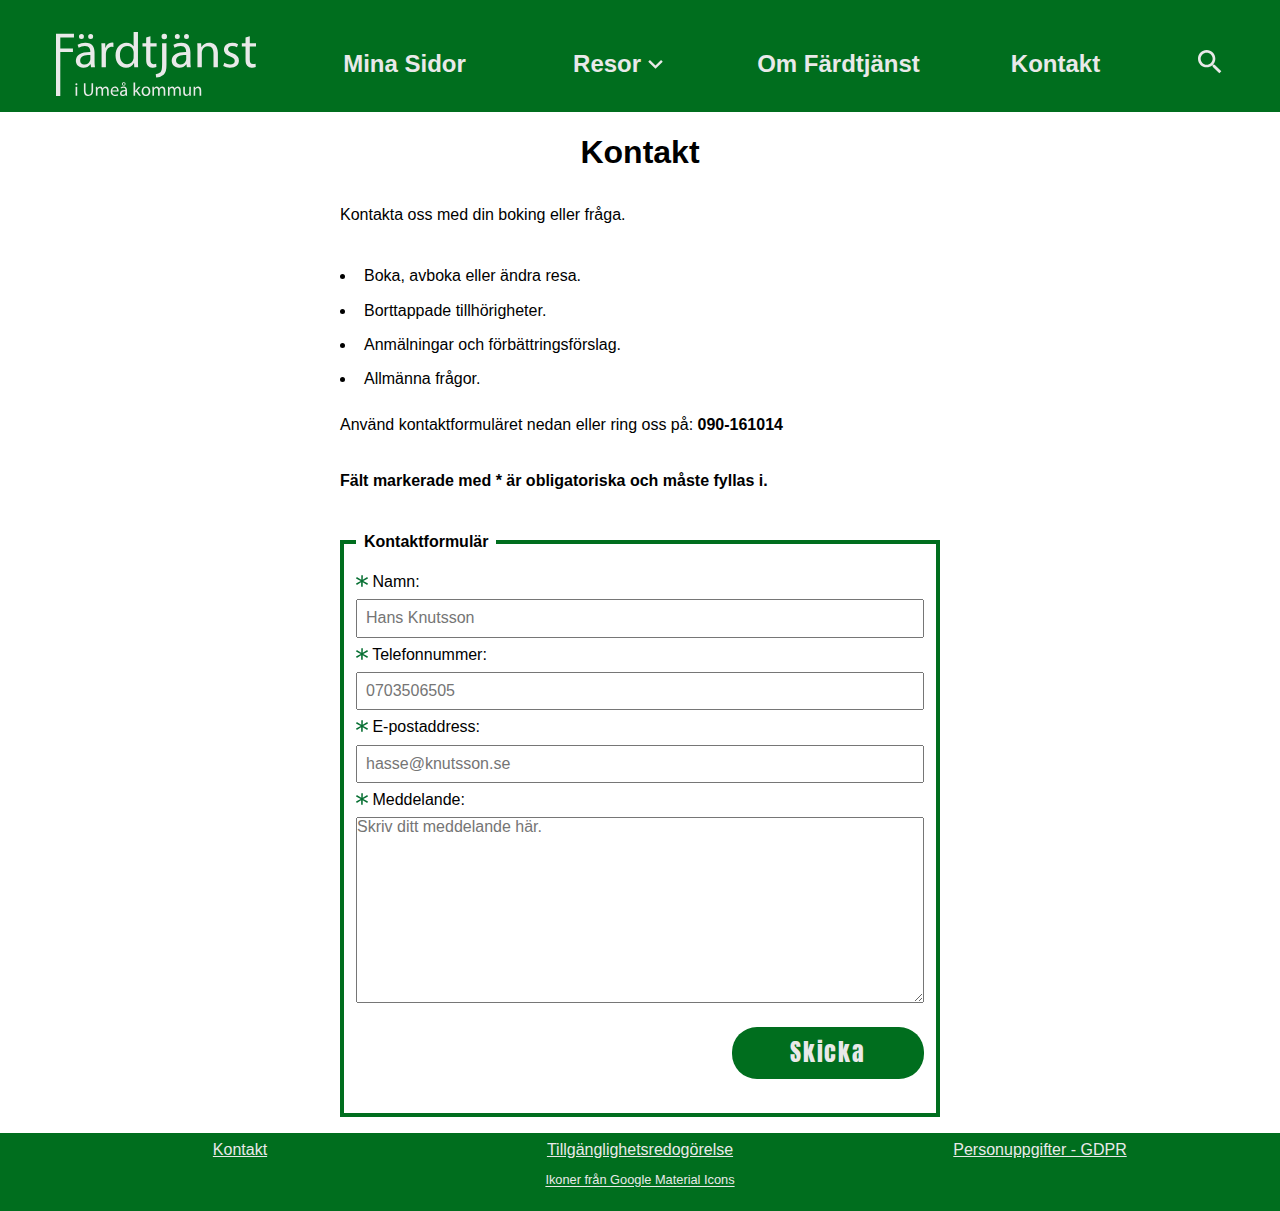
<file: kontakt.html>
<!DOCTYPE html>
<html lang="en">

<head>
    <meta charset="UTF-8">
    <meta http-equiv="X-UA-Compatible" content="IE=edge">
    <meta name="viewport" content="width=device-width, initial-scale=1.0">
    <!-- normalize css to make everything look the same accross browsers -->
    <link rel="stylesheet" href="styles/normalize.css">
    <!-- faviconer -->
    <link rel="shortcut icon" href="img/favicon.ico" type="image/x-icon">
    <link rel="icon" type="image/png" href="img/favicon.png">
    <!-- custom css -->
    <link rel="stylesheet" href="styles/style.css">
    <!-- google font -->
    <link rel="preconnect" href="https://fonts.googleapis.com">
    <link rel="preconnect" href="https://fonts.gstatic.com" crossorigin>
    <link href="https://fonts.googleapis.com/css2?family=Anton&display=swap" rel="stylesheet">
    <title>Färdtjänst i Umeå kommun</title>
</head>

<body>
    <div class="wrapper">
        <!-- header with nav/mobile nav -->
        <header>
            <!-- skip to main content, only visible when in focus -->
            <a class="skip-nav" href="#main">Till huvudinnehållet</a>
            <nav>
                <!-- nav hamburger button -->
                <button name="meny" class="hamburger" aria-label="hamburger-menu"><span class="bar"></span></button>
                <a class="logo" href="index.html"><img class="logo" src="img/Logotyp.svg" alt="Färdtjänst i Umeå kommun logotyp"></a>
                <div class="menu">

                    <!-- desktop menu -->
                    <a href="minasidor.html">Mina Sidor</a>
                    <div class="dropdownbtn">
                        <button class="menubtn">Resor<img class="menuopen" aria-label="dropdown-menu" src="img/expand_more_white_24dp.svg"
                            alt="Resor">
                    </button>
                        <!-- dropdown menu -->
                        <div class="dropdown">
                            <a href="minaresor.html">Mina Resor</a>
                            <a href="bokaresa.html">Boka Resa</a>
                            <a href="minaresor.html">Avboka Resa</a>
                            <a href="minaresor.html">Ändra Resa</a>
                        </div>
                    </div>
                    <a href="om.html">Om Färdtjänst</a>
                    <a href="kontakt.html">Kontakt</a>
                </div>
                <!-- search icon / bar -->
                <button class="search" aria-label="open search"><img src="img/search_black_24dp.svg" alt="Sök"></button>
                <button class="close" aria-label="close search"><img src="img/close_white_24dp.svg"
                        alt="Stäng"></button>
                <!-- search bar -->
                <div class="search-padd">
                    <label class="visually-hidden" for="search">Sök</label>
                    <input aria-labelledby="search" class="search-bar" type="search" name="search" id="search" placeholder="Sök">
                    <button class="searchclose close" aria-label="search"><img src="img/search_black_24dp.svg"
                            alt="Sök"></button>
                </div>
            </nav>
        </header>
        <!-- mobile nav hidden/showing on click -->
        <nav class="mobile-nav">
            <a href="minasidor.html">Mina Sidor</a>
            <a href="minaresor.html">Mina Resor</a>
            <a href="bokaresa.html">Boka Resa</a>
            <a href="om.html">Om Färdtjänst</a>
            <a href="kontakt.html">Kontakt</a>
        </nav>
        <!-- main content -->
        <main id="main">
            <section class="mobilpadding">
                <h1>Kontakt</h1>
                <article class="text-styling">

                    <p>Kontakta oss med din boking eller fråga.</p>
                    <ul>
                        <li>Boka, avboka eller ändra resa.</li>
                        <li>Borttappade tillhörigheter.</li>
                        <li>Anmälningar och förbättringsförslag.</li>
                        <li>Allmänna frågor.</li>
                    </ul>
                    <p>Använd kontaktformuläret nedan eller ring oss på: <strong>090-161014</strong></p>
                    <p><strong>Fält markerade med * är obligatoriska och måste fyllas i.</strong></p>
                </article>
                <article>
                    <!-- contact form -->
                    <form action="#">
                        <fieldset class="kontaktform">
                            <legend>Kontaktformulär</legend>
                            <label for="namn"><img src="img/ast.svg" alt="Obligatoriskt fält" height="12" width="12"> Namn:</label>
                            <input type="text" name="namn" id="namn" placeholder="Hans Knutsson">
                            <label for="phone"><img src="img/ast.svg" alt="Obligatoriskt fält" height="12" width="12"> Telefonnummer:</label>
                            <input type="number" name="phone" id="phone" placeholder="0703506505">
                            <label for="email"><img src="img/ast.svg" alt="Obligatoriskt fält" height="12" width="12"> E-postaddress:</label>
                            <input type="email" name="email" id="email" placeholder="hasse@knutsson.se">
                            <label for="msg"><img src="img/ast.svg" alt="Obligatoriskt fält" height="12" width="12"> Meddelande:</label>
                            <textarea name="msg" id="msg" cols="30" rows="10" placeholder="Skriv ditt meddelande här."></textarea>
                            <input type="submit" value="Skicka">
                        </fieldset>
                    </form>
                </article>

            </section>
        </main>
        <!-- footer with contact, GDPR and accessability -->
        <footer>
            <div class="footergrid">
                <a href="kontakt.html">Kontakt</a>
                <a href="tillganglighet.html">Tillgänglighetsredogörelse</a>
                <a href="gdpr.html">Personuppgifter - GDPR</a>
                <p class="footercenter"><a href="https://fonts.google.com/icons">Ikoner från Google Material Icons</a></p>
            </div>
        </footer>
    </div>

    <script src="JS/main.js"></script>
</body>

</html>
</file>
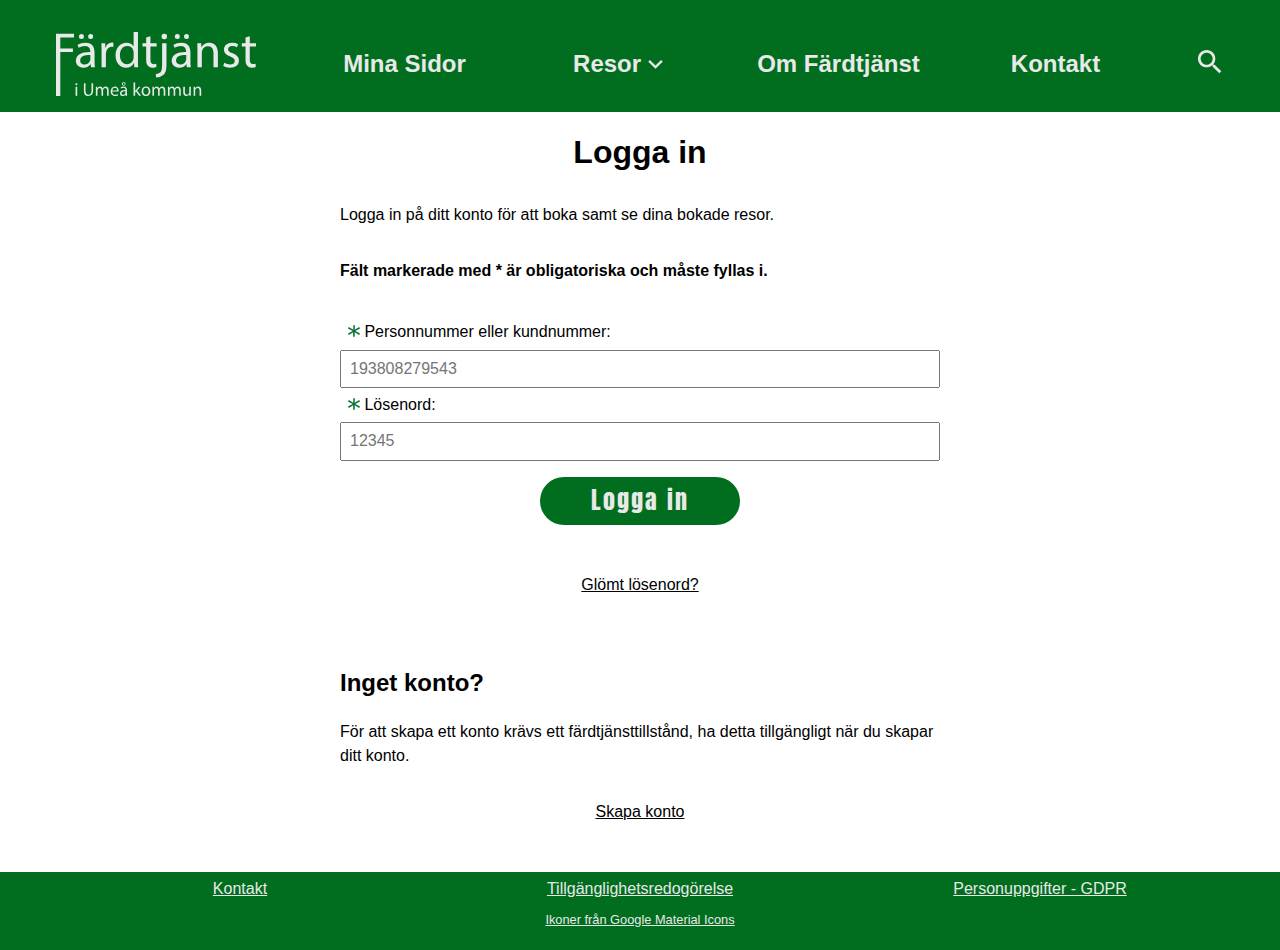
<file: loggain.html>
<!DOCTYPE html>
<html lang="en">

<head>
    <meta charset="UTF-8">
    <meta http-equiv="X-UA-Compatible" content="IE=edge">
    <meta name="viewport" content="width=device-width, initial-scale=1.0">
    <!-- normalize css to make everything look the same accross browsers -->
    <link rel="stylesheet" href="styles/normalize.css">
    <!-- faviconer -->
    <link rel="shortcut icon" href="img/favicon.ico" type="image/x-icon">
    <link rel="icon" type="image/png" href="img/favicon.png">
    <!-- custom css -->
    <link rel="stylesheet" href="styles/style.css">
    <!-- google font -->
    <link rel="preconnect" href="https://fonts.googleapis.com">
    <link rel="preconnect" href="https://fonts.gstatic.com" crossorigin>
    <link href="https://fonts.googleapis.com/css2?family=Anton&display=swap" rel="stylesheet">
    <title>Färdtjänst i Umeå kommun</title>
</head>

<body>
    <div class="wrapper">
        <!-- header with nav/mobile nav -->
        <header>
            <!-- skip to main content, only visible when in focus -->
            <a class="skip-nav" href="#main">Till huvudinnehållet</a>
            <nav>
                <!-- nav hamburger button -->
                <button name="meny" class="hamburger" aria-label="hamburger-menu"><span class="bar"></span></button>
                <a class="logo" href="index.html"><img class="logo" src="img/Logotyp.svg" alt="Färdtjänst i Umeå kommun logotyp"></a>
                <div class="menu">

                    <!-- desktop menu -->
                    <a href="minasidor.html">Mina Sidor</a>
                    <div class="dropdownbtn">
                        <button class="menubtn">Resor<img class="menuopen" aria-label="dropdown-menu" src="img/expand_more_white_24dp.svg"
                            alt="Resor">
                    </button>
                        <!-- dropdown menu -->
                        <div class="dropdown">
                            <a href="minaresor.html">Mina Resor</a>
                            <a href="bokaresa.html">Boka Resa</a>
                            <a href="minaresor.html">Avboka Resa</a>
                            <a href="minaresor.html">Ändra Resa</a>
                        </div>
                    </div>
                    <a href="om.html">Om Färdtjänst</a>
                    <a href="kontakt.html">Kontakt</a>
                </div>
                <!-- search icon / bar -->
                <button class="search" aria-label="open search"><img src="img/search_black_24dp.svg" alt="Sök"></button>
                <button class="close" aria-label="close search"><img src="img/close_white_24dp.svg"
                        alt="Stäng"></button>
                <!-- search bar -->
                <div class="search-padd">
                    <label class="visually-hidden" for="search">Sök</label>
                    <input aria-labelledby="search" class="search-bar" type="search" name="search" id="search" placeholder="Sök">
                    <button class="searchclose close" aria-label="search"><img src="img/search_black_24dp.svg"
                            alt="Sök"></button>
                </div>
            </nav>
        </header>
        <!-- mobile nav hidden/showing on click -->
        <nav class="mobile-nav">
            <a href="minasidor.html">Mina Sidor</a>
            <a href="minaresor.html">Mina Resor</a>
            <a href="bokaresa.html">Boka Resa</a>
            <a href="om.html">Om Färdtjänst</a>
            <a href="kontakt.html">Kontakt</a>
        </nav>
        <!-- main content -->
        <main id="main">
            <section class="mobilpadding">
                <h1>Logga in</h1>
                <article class="text-styling">
                    <p>Logga in på ditt konto för att boka samt se dina bokade resor.</p>
                    <p><strong>Fält markerade med * är obligatoriska och måste fyllas i.</strong></p>
                </article>
                <article>
                    <!-- log in form -->
                    <form action="#" class="loginform">
                        <label for="persnr"><img src="img/ast.svg" alt="Obligatoriskt fält" height="12" width="12"> Personnummer eller kundnummer:</label>
                        <input type="text" name="persnr" id="persnr" placeholder="193808279543">
                        <label for="losen"><img src="img/ast.svg" alt="Obligatoriskt fält" height="12" width="12"> Lösenord:</label>
                        <input type="password" name="losen" id="losen" placeholder="12345">
                        <a href="minasidor.html" class="knapp-link">
                            <p>Logga in</p>
                        </a>
                    </form>
                </article>
                <!-- fake link, not clickable -->
                <article class="text-styling">
                    <p class="fakelink">Glömt lösenord?</p>
                </article>
                <article class="text-styling">
                    <h2>Inget konto?</h2>
                    <p>För att skapa ett konto krävs ett färdtjänsttillstånd, ha detta tillgängligt när du skapar ditt konto.
                    </p>
                    <!-- fake link, not clickable -->
                    <p class="fakelink">Skapa konto</p>
                </article>

            </section>
        </main>
        <!-- footer with contact, GDPR and accessability -->
        <footer>
            <div class="footergrid">
                <a href="kontakt.html">Kontakt</a>
                <a href="tillganglighet.html">Tillgänglighetsredogörelse</a>
                <a href="gdpr.html">Personuppgifter - GDPR</a>
                <p class="footercenter"><a href="https://fonts.google.com/icons">Ikoner från Google Material Icons</a>
                </p>
            </div>
        </footer>
    </div>

    <script src="JS/main.js"></script>
</body>

</html>
</file>
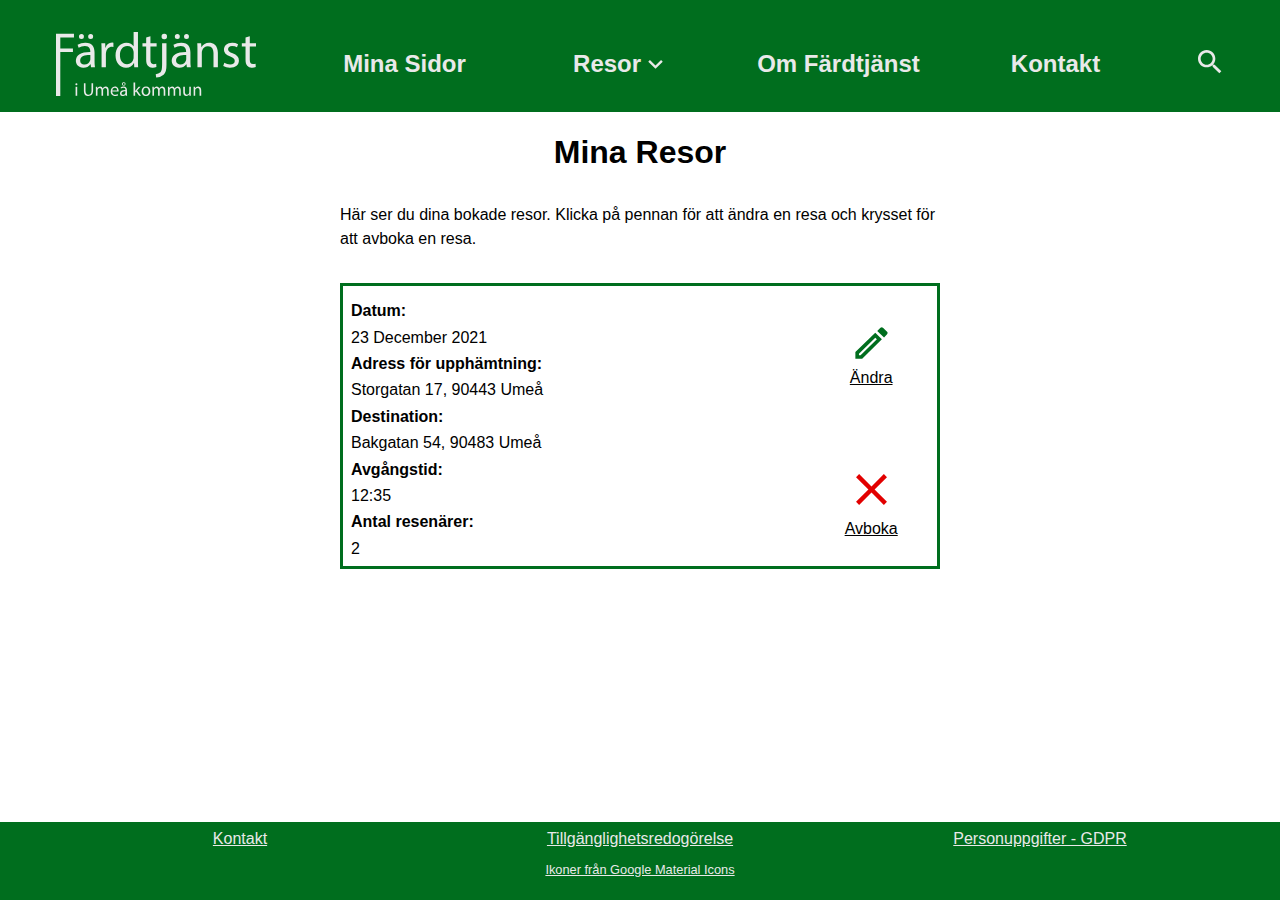
<file: minaresor.html>
<!DOCTYPE html>
<html lang="en">

<head>
    <meta charset="UTF-8">
    <meta http-equiv="X-UA-Compatible" content="IE=edge">
    <meta name="viewport" content="width=device-width, initial-scale=1.0">
    <!-- normalize css to make everything look the same accross browsers -->
    <link rel="stylesheet" href="styles/normalize.css">
    <!-- faviconer -->
    <link rel="shortcut icon" href="img/favicon.ico" type="image/x-icon">
    <link rel="icon" type="image/png" href="img/favicon.png">
    <!-- custom css -->
    <link rel="stylesheet" href="styles/style.css">
    <!-- google font -->
    <link rel="preconnect" href="https://fonts.googleapis.com">
    <link rel="preconnect" href="https://fonts.gstatic.com" crossorigin>
    <link href="https://fonts.googleapis.com/css2?family=Anton&display=swap" rel="stylesheet">
    <title>Färdtjänst i Umeå kommun</title>
</head>

<body>
    <div class="wrapper">
        <!-- header with nav/mobile nav -->
        <header>
            <!-- skip to main content, only visible when in focus -->
            <a class="skip-nav" href="#main">Till huvudinnehållet</a>
            <nav>
                <!-- nav hamburger button -->
                <button name="meny" class="hamburger" aria-label="hamburger-menu"><span class="bar"></span></button>
                <a class="logo" href="index.html"><img class="logo" src="img/Logotyp.svg" alt="Färdtjänst i Umeå kommun logotyp"></a>
                <div class="menu">

                    <!-- desktop menu -->
                    <a href="minasidor.html">Mina Sidor</a>
                    <div class="dropdownbtn">
                        <button class="menubtn">Resor<img class="menuopen" aria-label="dropdown-menu" src="img/expand_more_white_24dp.svg"
                            alt="Resor">
                    </button>
                        <!-- dropdown menu -->
                        <div class="dropdown">
                            <a href="minaresor.html">Mina Resor</a>
                            <a href="bokaresa.html">Boka Resa</a>
                            <a href="minaresor.html">Avboka Resa</a>
                            <a href="minaresor.html">Ändra Resa</a>
                        </div>
                    </div>
                    <a href="om.html">Om Färdtjänst</a>
                    <a href="kontakt.html">Kontakt</a>
                </div>
                <!-- search icon / bar -->
                <button class="search" aria-label="open search"><img src="img/search_black_24dp.svg" alt="Sök"></button>
                <button class="close" aria-label="close search"><img src="img/close_white_24dp.svg"
                        alt="Stäng"></button>
                <!-- search bar -->
                <div class="search-padd">
                    <label class="visually-hidden" for="search">Sök</label>
                    <input aria-labelledby="search" class="search-bar" type="search" name="search" id="search" placeholder="Sök">
                    <button class="searchclose close" aria-label="search"><img src="img/search_black_24dp.svg"
                            alt="Sök"></button>
                </div>
            </nav>
        </header>
        <!-- mobile nav hidden/showing on click -->
        <nav class="mobile-nav">
            <a href="minasidor.html">Mina Sidor</a>
            <a href="minaresor.html">Mina Resor</a>
            <a href="bokaresa.html">Boka Resa</a>
            <a href="om.html">Om Färdtjänst</a>
            <a href="kontakt.html">Kontakt</a>
        </nav>
        <!-- main content -->
        <main id="main">
            <section class="mobilpadding">
                <h1>Mina Resor</h1>
                <article class="text-styling">
                    <p>Här ser du dina bokade resor. Klicka på pennan för att ändra en resa och krysset för att avboka en resa.</p>
                </article>
                <!-- booking information -->
                <article class="minaresor">
                    <p class="boldmargin">Datum:</p>
                    <p>23 December 2021</p>
                    <p class="boldmargin">Adress för upphämtning:</p>
                    <p>Storgatan 17, 90443 Umeå</p>
                    <p class="boldmargin">Destination:</p>
                    <p>Bakgatan 54, 90483 Umeå</p>
                    <p class="boldmargin">Avgångstid:</p>
                    <p>12:35</p>
                    <p class="boldmargin">Antal resenärer:</p>
                    <p>2</p>
                    <a class="edit" href="bokaresa.html"><img src="img/edit_black_24dp.svg" alt="Edit icon">Ändra</a>
                    <a class="delete" href="minasidor.html"><img src="img/close_red_24dp.svg" alt="Delete icon">Avboka</a>

                </article>

            </section>
        </main>
        <!-- footer with contact, GDPR and accessability -->
        <footer>
            <div class="footergrid">
                <a href="kontakt.html">Kontakt</a>
                <a href="tillganglighet.html">Tillgänglighetsredogörelse</a>
                <a href="gdpr.html">Personuppgifter - GDPR</a>
                <p class="footercenter"><a href="https://fonts.google.com/icons">Ikoner från Google Material Icons</a></p>
            </div>
        </footer>
    </div>

    <script src="JS/main.js"></script>
</body>

</html>
</file>
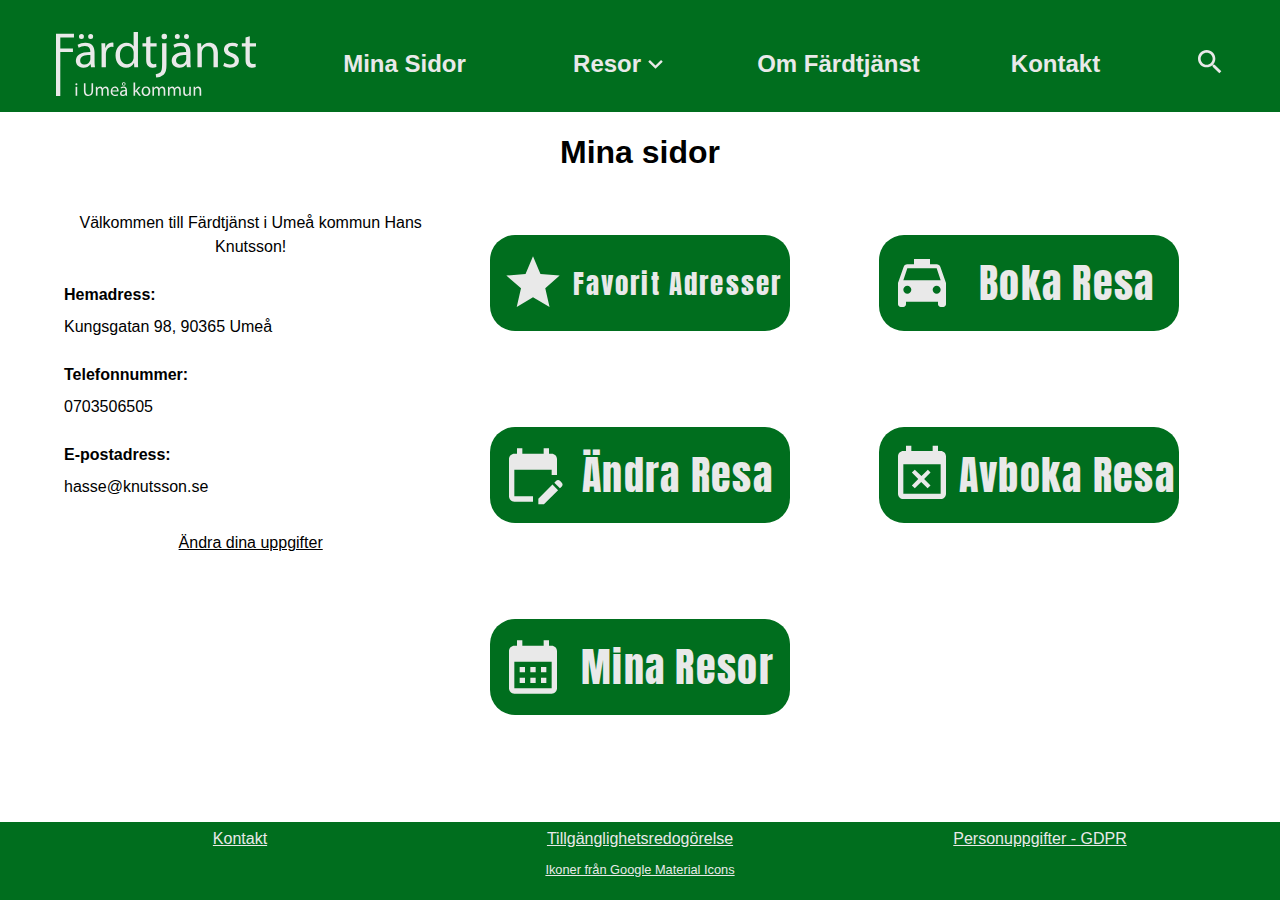
<file: minasidor.html>
<!DOCTYPE html>
<html lang="en">

<head>
    <meta charset="UTF-8">
    <meta http-equiv="X-UA-Compatible" content="IE=edge">
    <meta name="viewport" content="width=device-width, initial-scale=1.0">
    <!-- normalize css to make everything look the same accross browsers -->
    <link rel="stylesheet" href="styles/normalize.css">
    <!-- faviconer -->
    <link rel="shortcut icon" href="img/favicon.ico" type="image/x-icon">
    <link rel="icon" type="image/png" href="img/favicon.png">
    <!-- custom css -->
    <link rel="stylesheet" href="styles/style.css">
    <!-- google font -->
    <link rel="preconnect" href="https://fonts.googleapis.com">
    <link rel="preconnect" href="https://fonts.gstatic.com" crossorigin>
    <link href="https://fonts.googleapis.com/css2?family=Anton&display=swap" rel="stylesheet">
    <title>Färdtjänst i Umeå kommun</title>
</head>

<body>
    <div class="wrapper">
        <!-- header with nav/mobile nav -->
        <header>
            <!-- skip to main content, only visible when in focus -->
            <a class="skip-nav" href="#main">Till huvudinnehållet</a>
            <nav>
                <!-- nav hamburger button -->
                <button name="meny" class="hamburger" aria-label="hamburger-menu"><span class="bar"></span></button>
                <a class="logo" href="index.html"><img class="logo" src="img/Logotyp.svg" alt="Färdtjänst i Umeå kommun logotyp"></a>
                <div class="menu">

                    <!-- desktop menu -->
                    <a href="minasidor.html">Mina Sidor</a>
                    <div class="dropdownbtn">
                        <button class="menubtn">Resor<img class="menuopen" aria-label="dropdown-menu" src="img/expand_more_white_24dp.svg"
                            alt="Resor">
                    </button>
                        <!-- dropdown menu -->
                        <div class="dropdown">
                            <a href="minaresor.html">Mina Resor</a>
                            <a href="bokaresa.html">Boka Resa</a>
                            <a href="minaresor.html">Avboka Resa</a>
                            <a href="minaresor.html">Ändra Resa</a>
                        </div>
                    </div>
                    <a href="om.html">Om Färdtjänst</a>
                    <a href="kontakt.html">Kontakt</a>
                </div>
                <!-- search icon / bar -->
                <button class="search" aria-label="open search"><img src="img/search_black_24dp.svg" alt="Sök"></button>
                <button class="close" aria-label="close search"><img src="img/close_white_24dp.svg"
                        alt="Stäng"></button>
                <!-- search bar -->
                <div class="search-padd">
                    <label class="visually-hidden" for="search">Sök</label>
                    <input aria-labelledby="search" class="search-bar" type="search" name="search" id="search" placeholder="Sök">
                    <button class="searchclose close" aria-label="search"><img src="img/search_black_24dp.svg"
                            alt="Sök"></button>
                </div>
            </nav>
        </header>
        <!-- mobile nav hidden/showing on click -->
        <nav class="mobile-nav">
            <a href="minasidor.html">Mina Sidor</a>
            <a href="minaresor.html">Mina Resor</a>
            <a href="bokaresa.html">Boka Resa</a>
            <a href="om.html">Om Färdtjänst</a>
            <a href="kontakt.html">Kontakt</a>
        </nav>
        <!-- main content -->
        <main id="main">
            <section class="mobilpadding">
                <h1>Mina sidor</h1>
                <div class="desktopgrid">
                    <!-- account information -->
                    <article class="text-styling minasidor">
                        <p class="center">Välkommen till Färdtjänst i Umeå kommun Hans Knutsson!</p>
                        <p class="bold">Hemadress:</p>
                        <p>Kungsgatan 98, 90365 Umeå</p>
                        <p class="bold">Telefonnummer:</p>
                        <p>0703506505</p>
                        <p class="bold">E-postadress:</p>
                        <p>hasse@knutsson.se</p>
                        <p class="fakelink">Ändra dina uppgifter</p>
                    </article>
                    <!-- fav big button -->
                    <article class="top-margin col2">
                        <a class="knapp-ikon mindre" href="favoriter.html">
                            <img src="img/star_black_24dp.svg" alt="Favorites icon">
                            <p>Favorit Adresser</p>
                        </a>
                    </article>
                    <!-- booking big button -->
                    <article class="top-margin col3">
                        <a class="knapp-ikon" href="bokaresa.html">
                            <img src="img/local_taxi_black_24dp.svg" alt="Booking icon">
                            <p>Boka Resa</p>
                        </a>
                    </article>
                    <!-- change booking big button -->
                    <article class="top-margin col2">
                        <a class="knapp-ikon" href="minaresor.html">
                            <img src="img/edit_calendar_black_24dp.svg" alt="change booking icon">
                            <p>Ändra Resa</p>
                        </a>

                    </article>
                    <!-- cancel booking big button -->
                    <article class="top-margin col3">
                        <a class="knapp-ikon" href="minaresor.html">
                            <img src="img/event_busy_black_24dp.svg" alt="Cancle booking icon">
                            <p>Avboka Resa</p>
                        </a>

                    </article>
                    <!-- bookings big button -->
                    <article class="top-margin col2">
                        <a class="knapp-ikon" href="minaresor.html">
                            <img src="img/calendar_month_black_24dp.svg" alt="My bookings icon">
                            <p>Mina Resor</p>
                        </a>

                    </article>
                </div>
            </section>
        </main>
        <!-- footer with contact, GDPR and accessability -->
        <footer>
            <div class="footergrid">
                <a href="kontakt.html">Kontakt</a>
                <a href="tillganglighet.html">Tillgänglighetsredogörelse</a>
                <a href="gdpr.html">Personuppgifter - GDPR</a>
                <p class="footercenter"><a href="https://fonts.google.com/icons">Ikoner från Google Material Icons</a></p>
            </div>
        </footer>
    </div>

    <script src="JS/main.js"></script>
</body>

</html>
</file>
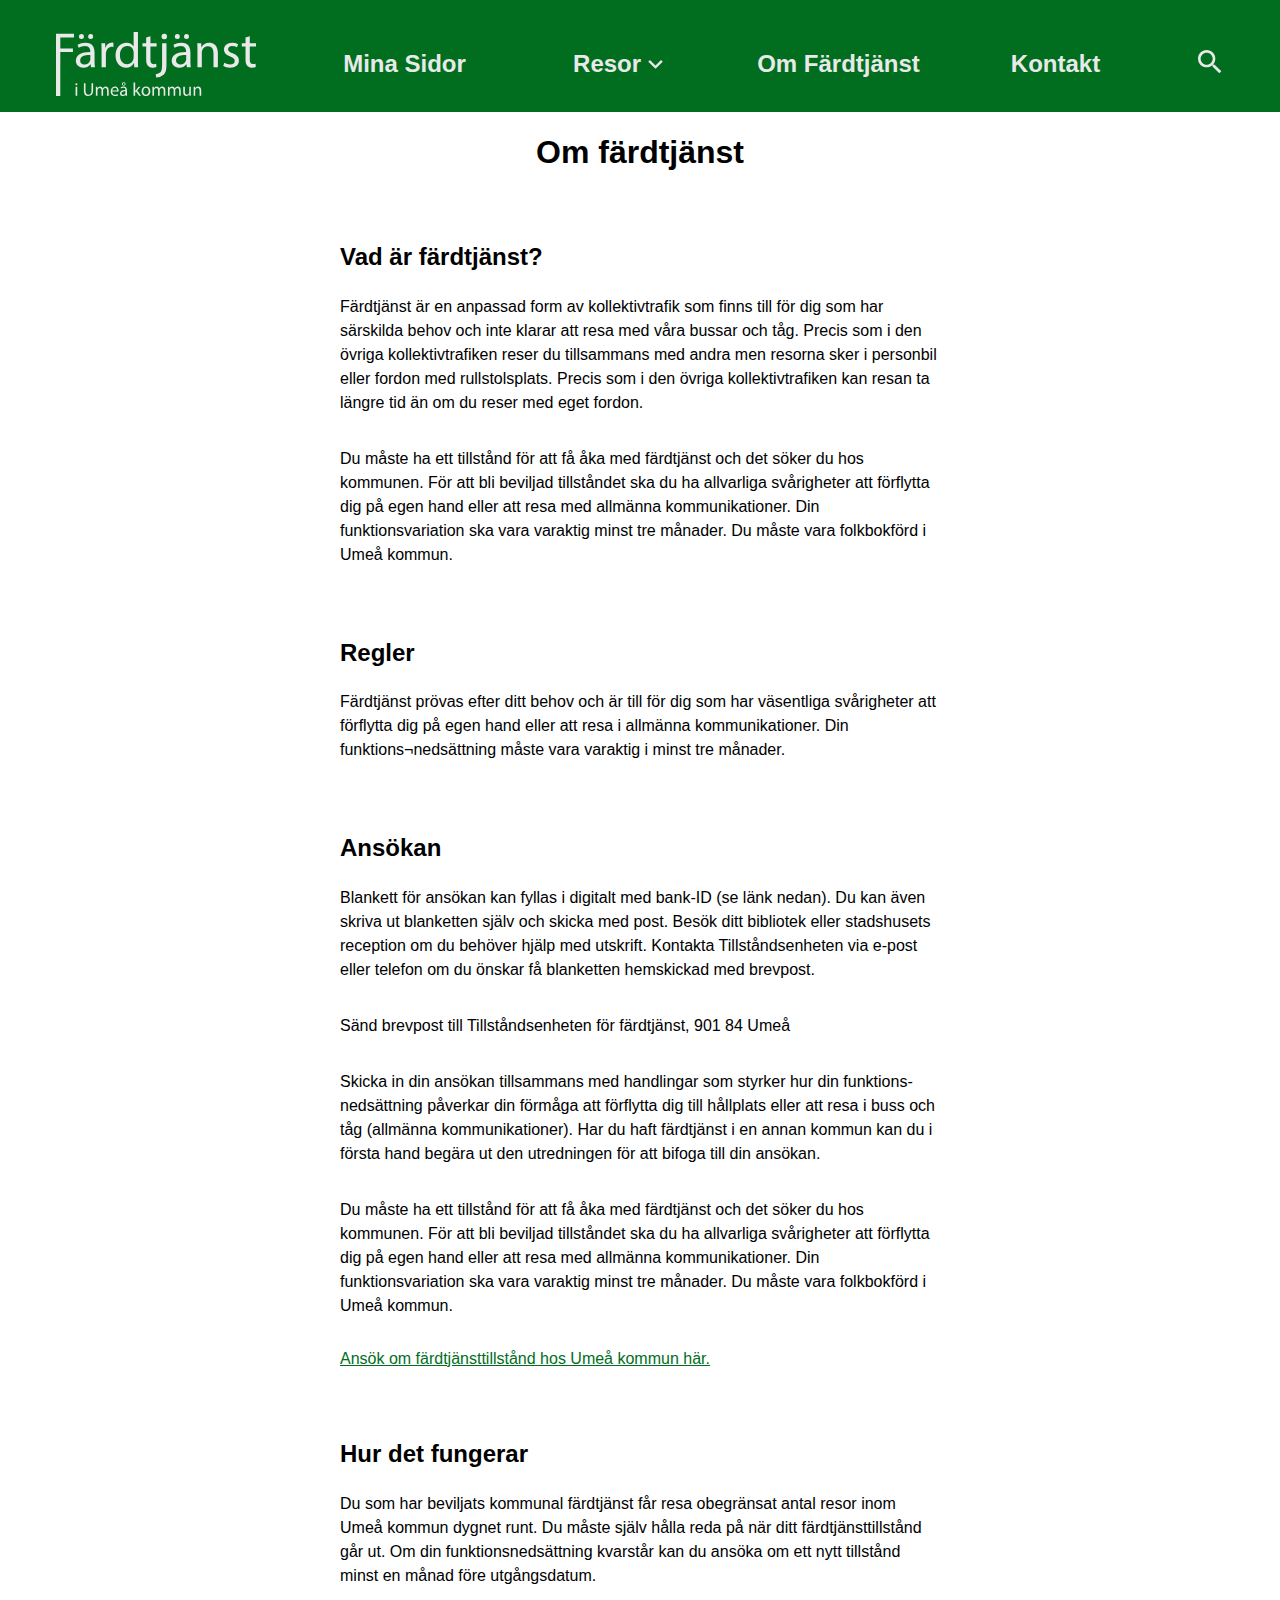
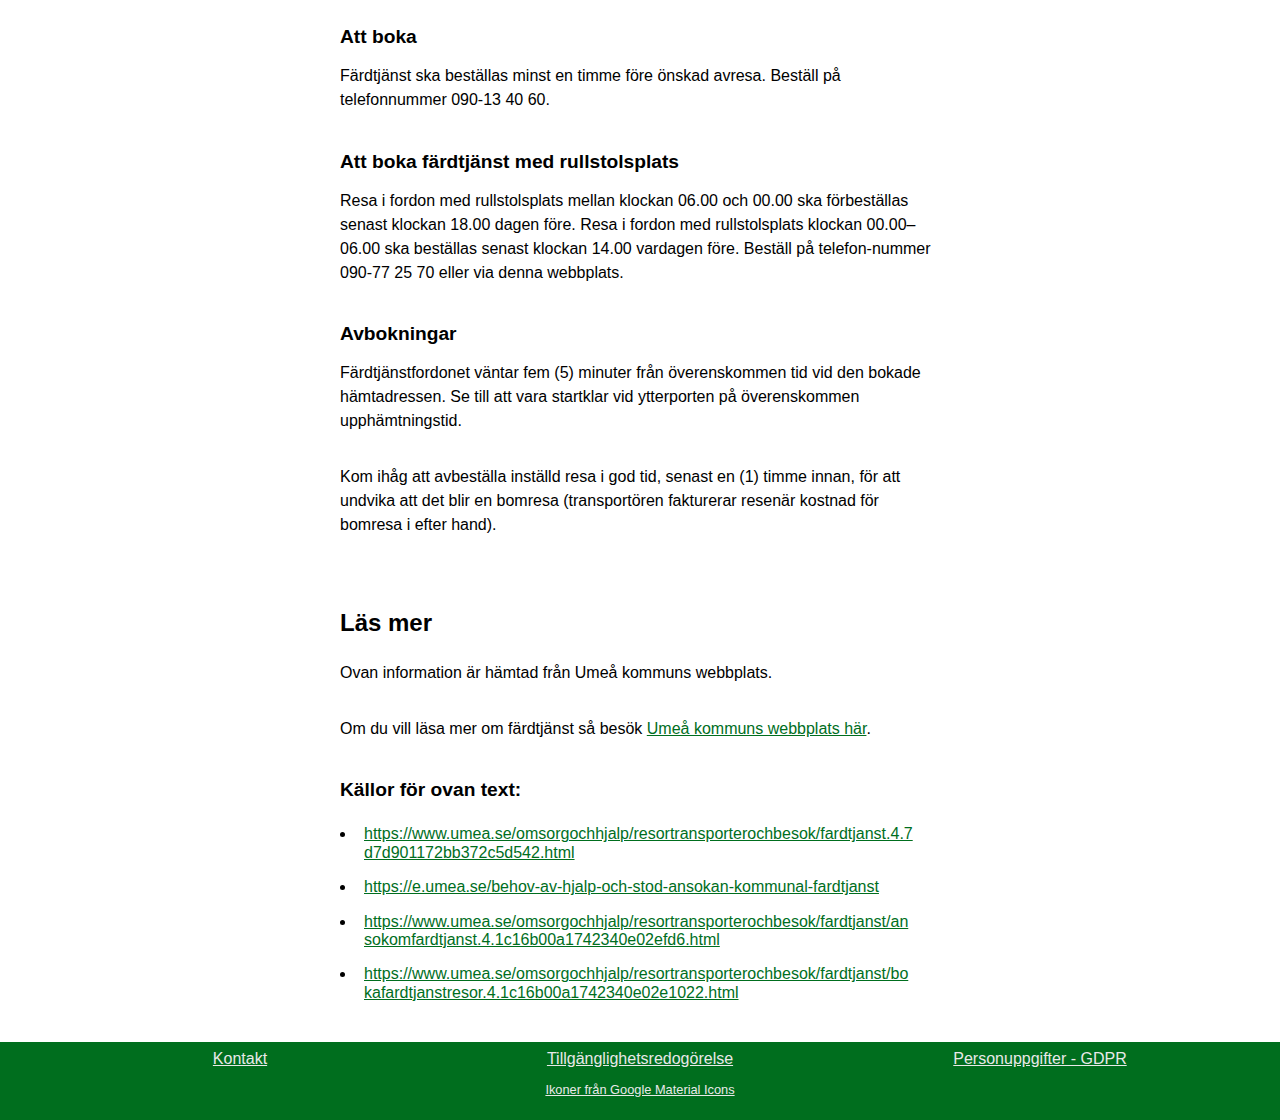
<file: om.html>
<!DOCTYPE html>
<html lang="sv">

<head>
    <meta charset="UTF-8">
    <meta http-equiv="X-UA-Compatible" content="IE=edge">
    <meta name="viewport" content="width=device-width, initial-scale=1.0">
    <!-- normalize css to make everything look the same accross browsers -->
    <link rel="stylesheet" href="styles/normalize.css">
    <!-- faviconer -->
    <link rel="shortcut icon" href="img/favicon.ico" type="image/x-icon">
    <link rel="icon" type="image/png" href="img/favicon.png">
    <!-- custom css -->
    <link rel="stylesheet" href="styles/style.css">
    <!-- google font -->
    <link rel="preconnect" href="https://fonts.googleapis.com">
    <link rel="preconnect" href="https://fonts.gstatic.com" crossorigin>
    <link href="https://fonts.googleapis.com/css2?family=Anton&display=swap" rel="stylesheet">
    <title>Färdtjänst i Umeå kommun</title>
</head>

<body>
    <div class="wrapper">
        <!-- header with nav/mobile nav -->
        <header>
            <!-- skip to main content, only visible when in focus -->
            <a class="skip-nav" href="#main">Till huvudinnehållet</a>
            <nav>
                <!-- nav hamburger button -->
                <button name="meny" class="hamburger" aria-label="hamburger-menu"><span class="bar"></span></button>
                <a class="logo" href="index.html"><img class="logo" src="img/Logotyp.svg" alt="Färdtjänst i Umeå kommun logotyp"></a>
                <div class="menu">

                    <!-- desktop menu -->
                    <a href="minasidor.html">Mina Sidor</a>
                    <div class="dropdownbtn">
                        <button class="menubtn">Resor<img class="menuopen" aria-label="dropdown-menu" src="img/expand_more_white_24dp.svg"
                            alt="Resor">
                    </button>
                        <!-- dropdown menu -->
                        <div class="dropdown">
                            <a href="minaresor.html">Mina Resor</a>
                            <a href="bokaresa.html">Boka Resa</a>
                            <a href="minaresor.html">Avboka Resa</a>
                            <a href="minaresor.html">Ändra Resa</a>
                        </div>
                    </div>
                    <a href="om.html">Om Färdtjänst</a>
                    <a href="kontakt.html">Kontakt</a>
                </div>
                <!-- search icon / bar -->
                <button class="search" aria-label="open search"><img src="img/search_black_24dp.svg" alt="Sök"></button>
                <button class="close" aria-label="close search"><img src="img/close_white_24dp.svg"
                        alt="Stäng"></button>
                <!-- search bar -->
                <div class="search-padd">
                    <label class="visually-hidden" for="search">Sök</label>
                    <input aria-labelledby="search" class="search-bar" type="search" name="search" id="search" placeholder="Sök">
                    <button class="searchclose close" aria-label="search"><img src="img/search_black_24dp.svg"
                            alt="Sök"></button>
                </div>
            </nav>
        </header>
        <!-- mobile nav hidden/showing on click -->
        <nav class="mobile-nav">
            <a href="minasidor.html">Mina Sidor</a>
            <a href="minaresor.html">Mina Resor</a>
            <a href="bokaresa.html">Boka Resa</a>
            <a href="om.html">Om Färdtjänst</a>
            <a href="kontakt.html">Kontakt</a>
        </nav>
        <!-- main content -->
        <main id="main">
            <section class="mobilpadding">
                <h1>Om färdtjänst</h1>
                <!-- article with sections -->
                <article class="text-styling">
                    <section>
                        <h2>Vad är färdtjänst?</h2>
                        <p>Färdtjänst är en anpassad form av kollektivtrafik som finns till för dig som har särskilda behov och inte klarar att resa med våra bussar och tåg. Precis som i den övriga kollektivtrafiken reser du tillsammans med andra men resorna
                            sker i personbil eller fordon med rullstolsplats. Precis som i den övriga kollektivtrafiken kan resan ta längre tid än om du reser med eget fordon.
                        </p>
                        <p>Du måste ha ett tillstånd för att få åka med färdtjänst och det söker du hos kommunen. För att bli beviljad tillståndet ska du ha allvarliga svårigheter att förflytta dig på egen hand eller att resa med allmänna kommunikationer.
                            Din funktionsvariation ska vara varaktig minst tre månader. Du måste vara folkbokförd i Umeå kommun.
                        </p>
                    </section>
                    <section>
                        <h2>Regler</h2>
                        <p>Färdtjänst prövas efter ditt behov och är till för dig som har väsentliga svårigheter att förflytta dig på egen hand eller att resa i allmänna kommunikationer. Din funktions¬nedsättning måste vara varaktig i minst tre månader.
                        </p>
                    </section>
                    <section>
                        <h2>Ansökan </h2>
                        <p>Blankett för ansökan kan fyllas i digitalt med bank-ID (se länk nedan). Du kan även skriva ut blanketten själv och skicka med post. Besök ditt bibliotek eller stadshusets reception om du behöver hjälp med utskrift. Kontakta Tillståndsenheten
                            via e-post eller telefon om du önskar få blanketten hemskickad med brevpost.
                        </p>
                        <p>Sänd brevpost till Tillståndsenheten för färdtjänst, 901 84 Umeå</p>
                        <p>Skicka in din ansökan tillsammans med handlingar som styrker hur din funktions-nedsättning påverkar din förmåga att förflytta dig till hållplats eller att resa i buss och tåg (allmänna kommunikationer). Har du haft färdtjänst i
                            en annan kommun kan du i första hand begära ut den utredningen för att bifoga till din ansökan.
                        </p>

                        <p>Du måste ha ett tillstånd för att få åka med färdtjänst och det söker du hos kommunen. För att bli beviljad tillståndet ska du ha allvarliga svårigheter att förflytta dig på egen hand eller att resa med allmänna kommunikationer.
                            Din funktionsvariation ska vara varaktig minst tre månader. Du måste vara folkbokförd i Umeå kommun.
                        </p>
                        <a href="https://e.umea.se/behov-av-hjalp-och-stod-ansokan-kommunal-fardtjanst">Ansök om
                            färdtjänsttillstånd hos Umeå kommun här.
                        </a>
                    </section>
                    <section>
                        <h2>Hur det fungerar
                        </h2>
                        <p>Du som har beviljats kommunal färdtjänst får resa obegränsat antal resor inom Umeå kommun dygnet runt. Du måste själv hålla reda på när ditt färdtjänsttillstånd går ut. Om din funktionsnedsättning kvarstår kan du ansöka om ett
                            nytt tillstånd minst en månad före utgångsdatum.</p>
                        <h3>Att boka</h3>
                        <p>Färdtjänst ska beställas minst en timme före önskad avresa. Beställ på telefonnummer 090-13 40 60.</p>
                        <h3>Att boka färdtjänst med rullstolsplats</h3>
                        <p>Resa i fordon med rullstolsplats mellan klockan 06.00 och 00.00 ska förbeställas senast klockan 18.00 dagen före. Resa i fordon med rullstolsplats klockan 00.00–06.00 ska beställas senast klockan 14.00 vardagen före. Beställ på
                            telefon-nummer 090-77 25 70 eller via denna webbplats. </p>
                        <h3>Avbokningar</h3>
                        <p>Färdtjänstfordonet väntar fem (5) minuter från överenskommen tid vid den bokade hämtadressen. Se till att vara startklar vid ytterporten på överenskommen upphämtningstid. </p>
                        <p>Kom ihåg att avbeställa inställd resa i god tid, senast en (1) timme innan, för att undvika att det blir en bomresa (transportören fakturerar resenär kostnad för bomresa i efter hand).
                        </p>
                    </section>
                    <section>
                        <h2>Läs mer</h2>
                        <p>Ovan information är hämtad från Umeå kommuns webbplats. </p>
                        <p>Om du vill läsa mer om färdtjänst så besök <a href="https://www.umea.se/omsorgochhjalp/resortransporterochbesok/fardtjanst.4.7d7d901172bb372c5d542.html">Umeå
                                kommuns webbplats här</a>. </p>
                        <h3>Källor för ovan text: </h3>
                        <ul>
                            <li><a href="https://www.umea.se/omsorgochhjalp/resortransporterochbesok/fardtjanst.4.7d7d901172bb372c5d542.html ">https://www.umea.se/omsorgochhjalp/resortransporterochbesok/fardtjanst.4.7d7d901172bb372c5d542.html
                                </a></li>
                            <li><a href="https://e.umea.se/behov-av-hjalp-och-stod-ansokan-kommunal-fardtjanst ">https://e.umea.se/behov-av-hjalp-och-stod-ansokan-kommunal-fardtjanst
                                </a></li>
                            <li><a href="https://www.umea.se/omsorgochhjalp/resortransporterochbesok/fardtjanst/ansokomfardtjanst.4.1c16b00a1742340e02efd6.html">https://www.umea.se/omsorgochhjalp/resortransporterochbesok/fardtjanst/ansokomfardtjanst.4.1c16b00a1742340e02efd6.html</a>
                            </li>
                            <li><a href="https://www.umea.se/omsorgochhjalp/resortransporterochbesok/fardtjanst/bokafardtjanstresor.4.1c16b00a1742340e02e1022.html">https://www.umea.se/omsorgochhjalp/resortransporterochbesok/fardtjanst/bokafardtjanstresor.4.1c16b00a1742340e02e1022.html</a>
                            </li>
                        </ul>
                    </section>
                </article>
            </section>
        </main>
        <!-- footer with contact, GDPR and accessability -->
        <footer>
            <div class="footergrid">
                <a href="kontakt.html">Kontakt</a>
                <a href="tillganglighet.html">Tillgänglighetsredogörelse</a>
                <a href="gdpr.html">Personuppgifter - GDPR</a>
                <p class="footercenter"><a href="https://fonts.google.com/icons">Ikoner från Google Material Icons</a></p>
            </div>
        </footer>
    </div>

    <script src="JS/main.js"></script>
</body>

</html>
</file>
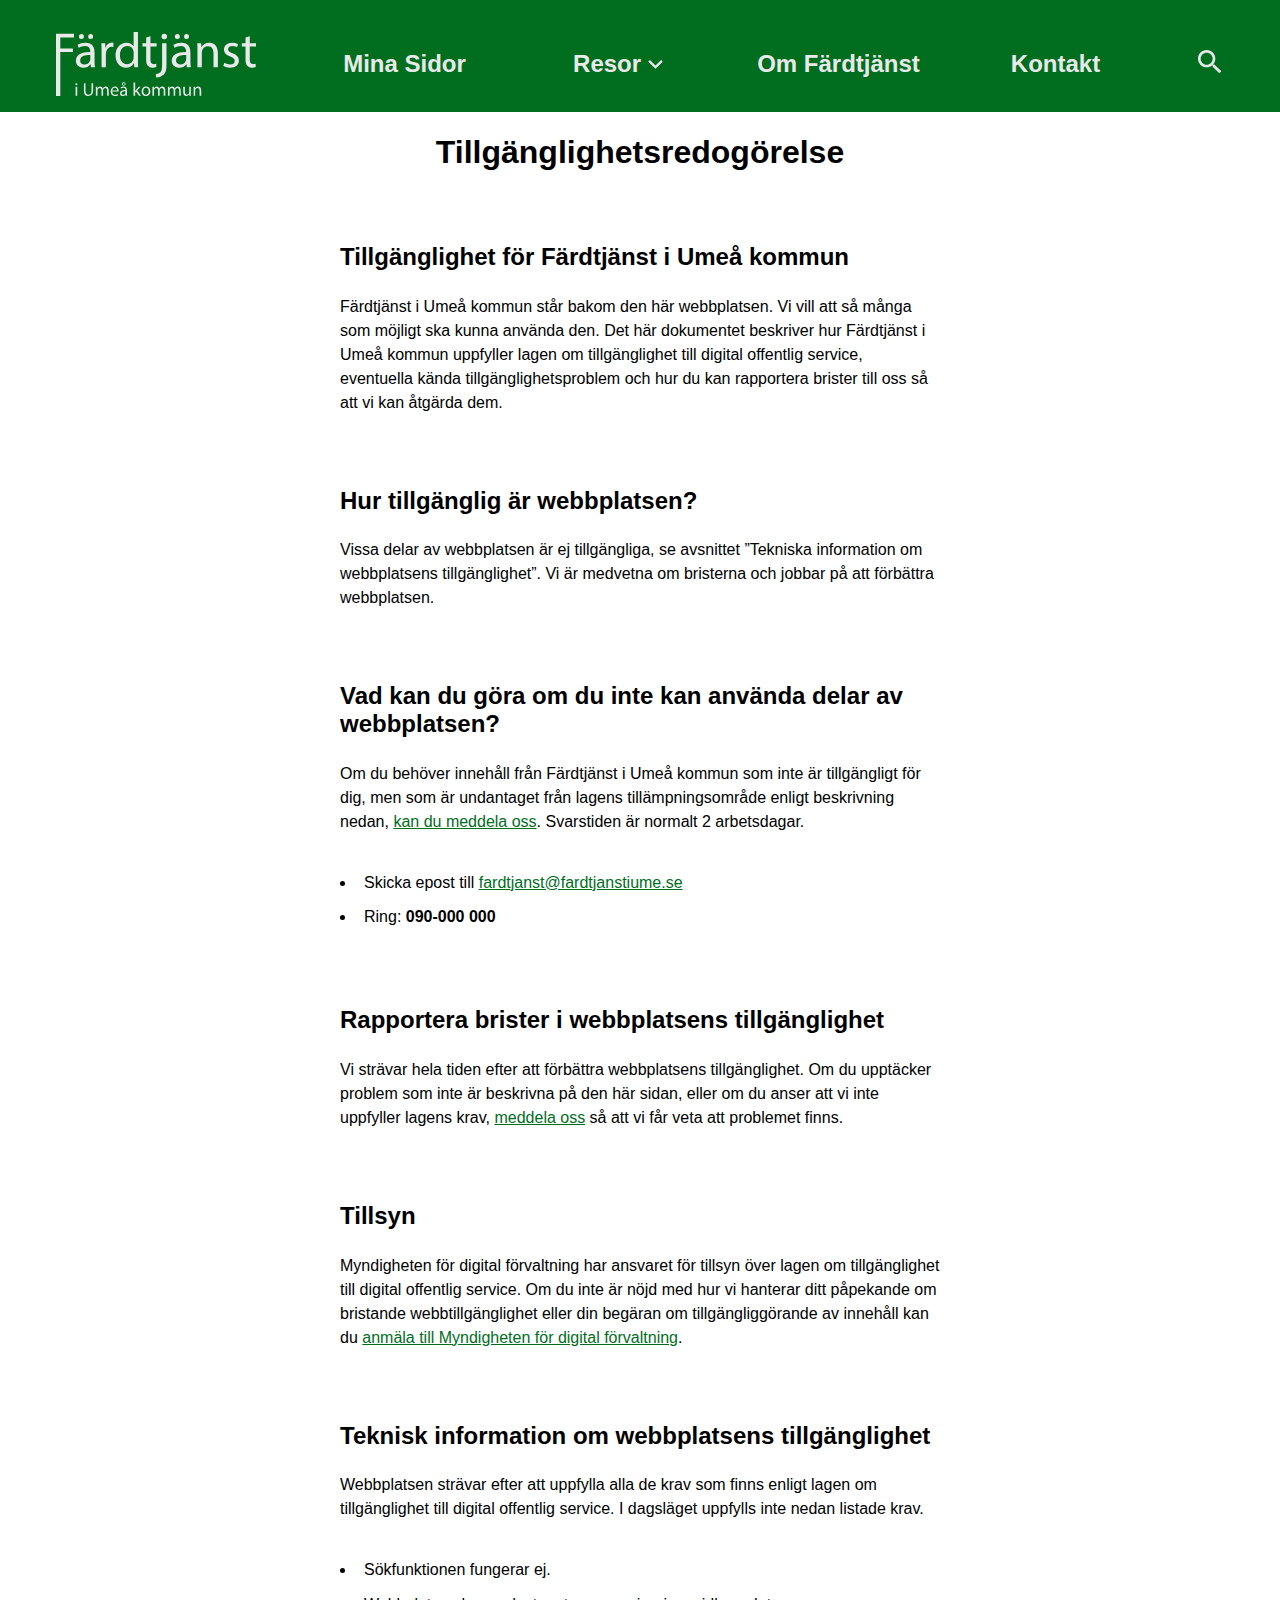
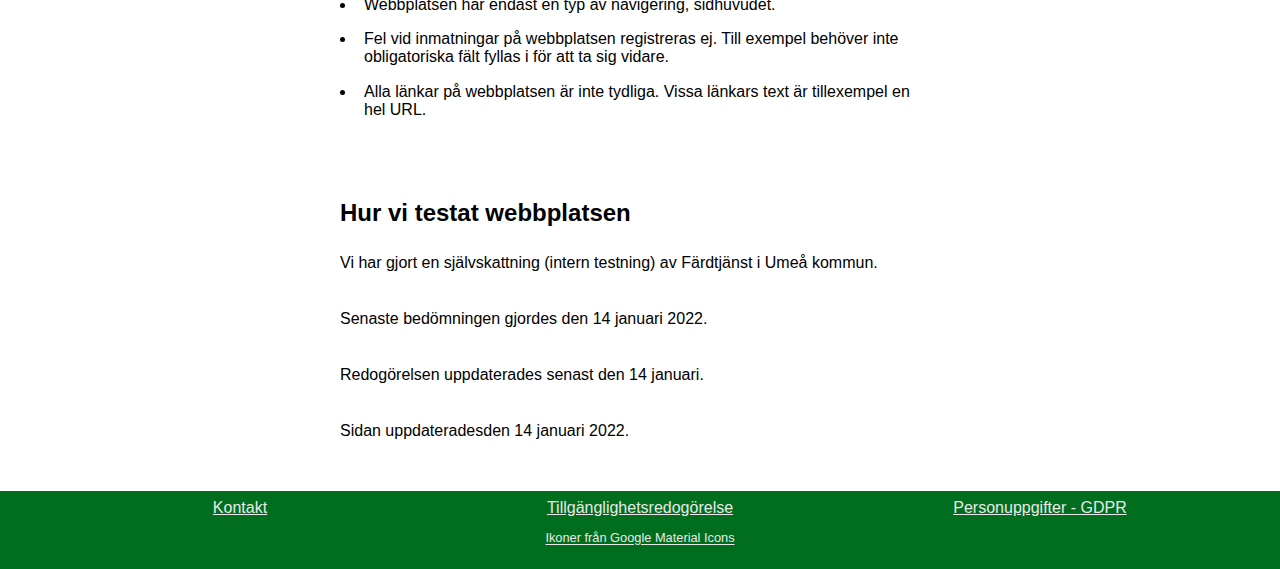
<file: tillganglighet.html>
<!DOCTYPE html>
<html lang="sv">

<head>
    <meta charset="UTF-8">
    <meta http-equiv="X-UA-Compatible" content="IE=edge">
    <meta name="viewport" content="width=device-width, initial-scale=1.0">
    <!-- normalize css to make everything look the same accross browsers -->
    <link rel="stylesheet" href="styles/normalize.css">
    <!-- faviconer -->
    <link rel="shortcut icon" href="img/favicon.ico" type="image/x-icon">
    <link rel="icon" type="image/png" href="img/favicon.png">
    <!-- custom css -->
    <link rel="stylesheet" href="styles/style.css">
    <!-- google font -->
    <link rel="preconnect" href="https://fonts.googleapis.com">
    <link rel="preconnect" href="https://fonts.gstatic.com" crossorigin>
    <link href="https://fonts.googleapis.com/css2?family=Anton&display=swap" rel="stylesheet">
    <title>Färdtjänst i Umeå kommun</title>
</head>

<body>
    <div class="wrapper">
        <!-- header with nav/mobile nav -->
        <header>
            <!-- skip to main content, only visible when in focus -->
            <a class="skip-nav" href="#main">Till huvudinnehållet</a>
            <nav>
                <!-- nav hamburger button -->
                <button name="meny" class="hamburger" aria-label="hamburger-menu"><span class="bar"></span></button>
                <a class="logo" href="index.html"><img class="logo" src="img/Logotyp.svg" alt="Färdtjänst i Umeå kommun logotyp"></a>
                <div class="menu">

                    <!-- desktop menu -->
                    <a href="minasidor.html">Mina Sidor</a>
                    <div class="dropdownbtn">
                        <button class="menubtn">Resor<img class="menuopen" aria-label="dropdown-menu" src="img/expand_more_white_24dp.svg"
                            alt="Resor">
                    </button>
                        <!-- dropdown menu -->
                        <div class="dropdown">
                            <a href="minaresor.html">Mina Resor</a>
                            <a href="bokaresa.html">Boka Resa</a>
                            <a href="minaresor.html">Avboka Resa</a>
                            <a href="minaresor.html">Ändra Resa</a>
                        </div>
                    </div>
                    <a href="om.html">Om Färdtjänst</a>
                    <a href="kontakt.html">Kontakt</a>
                </div>
                <!-- search icon / bar -->
                <button class="search" aria-label="open search"><img src="img/search_black_24dp.svg" alt="Sök"></button>
                <button class="close" aria-label="close search"><img src="img/close_white_24dp.svg"
                        alt="Stäng"></button>
                <!-- search bar -->
                <div class="search-padd">
                    <label class="visually-hidden" for="search">Sök</label>
                    <input aria-labelledby="search" class="search-bar" type="search" name="search" id="search" placeholder="Sök">
                    <button class="searchclose close" aria-label="search"><img src="img/search_black_24dp.svg"
                            alt="Sök"></button>
                </div>
            </nav>
        </header>
        <!-- mobile nav hidden/showing on click -->
        <nav class="mobile-nav">
            <a href="minasidor.html">Mina Sidor</a>
            <a href="minaresor.html">Mina Resor</a>
            <a href="bokaresa.html">Boka Resa</a>
            <a href="om.html">Om Färdtjänst</a>
            <a href="kontakt.html">Kontakt</a>
        </nav>
        <!-- main content -->
        <main id="main">
            <section class="mobilpadding">
                <!-- longer heading with wordbreak at suitable point -->
                <h1>Tillgänglighets&shy;redogörelse</h1>
                <!-- article with sections -->
                <article class="text-styling">
                    <section>
                        <h2>Tillgänglighet för Färdtjänst i Umeå kommun</h2>
                        <p>Färdtjänst i Umeå kommun står bakom den här webbplatsen. Vi vill att så många som möjligt ska kunna använda den. Det här dokumentet beskriver hur Färdtjänst i Umeå kommun uppfyller lagen om tillgänglighet till digital offentlig
                            service, eventuella kända tillgänglighetsproblem och hur du kan rapportera brister till oss så att vi kan åtgärda dem.</p>

                    </section>
                    <section>
                        <h2>Hur tillgänglig är webbplatsen?</h2>
                        <p>Vissa delar av webbplatsen är ej tillgängliga, se avsnittet ”Tekniska information om webbplatsens tillgänglighet”. Vi är medvetna om bristerna och jobbar på att förbättra webbplatsen.</p>
                    </section>
                    <section>
                        <h2>Vad kan du göra om du inte kan använda delar av webbplatsen? </h2>
                        <p>Om du behöver innehåll från Färdtjänst i Umeå kommun som inte är tillgängligt för dig, men som är undantaget från lagens tillämpningsområde enligt beskrivning nedan, <a href="kontakt.html">kan du meddela oss</a>. Svarstiden är
                            normalt 2 arbetsdagar.</p>
                        <ul>
                            <li>Skicka epost till <a href="mailto:fardtjanst@fardtjanstiume.se">fardtjanst@fardtjanstiume.se</a></li>
                            <li>Ring: <strong>090-000 000</strong></li>
                        </ul>
                    </section>
                    <section>
                        <h2>Rapportera brister i webbplatsens tillgänglighet</h2>
                        <p>Vi strävar hela tiden efter att förbättra webbplatsens tillgänglighet. Om du upptäcker problem som inte är beskrivna på den här sidan, eller om du anser att vi inte uppfyller lagens krav, <a href="kontakt.html">meddela oss</a>                            så att vi får veta att problemet finns.
                        </p>
                    </section>
                    <section>
                        <h2>Tillsyn</h2>
                        <p>Myndigheten för digital förvaltning har ansvaret för tillsyn över lagen om tillgänglighet till digital offentlig service. Om du inte är nöjd med hur vi hanterar ditt påpekande om bristande webbtillgänglighet eller din begäran om
                            tillgängliggörande av innehåll kan du <a href="https://www.digg.se/digital-tillganglighet/anmal-bristande-tillganglighet">anmäla
                                till Myndigheten för digital förvaltning</a>.
                        </p>
                    </section>
                    <section>
                        <h2>Teknisk information om webbplatsens tillgänglighet</h2>
                        <p>Webbplatsen strävar efter att uppfylla alla de krav som finns enligt lagen om tillgänglighet till digital offentlig service. I dagsläget uppfylls inte nedan listade krav.
                        </p>
                        <ul>
                            <li>Sökfunktionen fungerar ej. </li>
                            <li>Webbplatsen har endast en typ av navigering, sidhuvudet.</li>
                            <li>Fel vid inmatningar på webbplatsen registreras ej. Till exempel behöver inte obligatoriska fält fyllas i för att ta sig vidare. </li>
                            <li>Alla länkar på webbplatsen är inte tydliga. Vissa länkars text är tillexempel en hel URL. </li>
                        </ul>
                    </section>
                    <section>
                        <h2>Hur vi testat webbplatsen</h2>
                        <p>Vi har gjort en självskattning (intern testning) av Färdtjänst i Umeå kommun.</p>
                        <p>Senaste bedömningen gjordes den 14 januari 2022.</p>
                        <p>Redogörelsen uppdaterades senast den 14 januari.</p>
                        <P>Sidan uppdateradesden 14 januari 2022.</P>
                    </section>

                </article>

            </section>
        </main>
        <!-- footer with contact, GDPR and accessability -->
        <footer>
            <div class="footergrid">
                <a href="kontakt.html">Kontakt</a>
                <a href="tillganglighet.html">Tillgänglighetsredogörelse</a>
                <a href="gdpr.html">Personuppgifter - GDPR</a>
                <p class="footercenter"><a href="https://fonts.google.com/icons">Ikoner från Google Material Icons</a></p>
            </div>
        </footer>
    </div>

    <script src="JS/main.js"></script>
</body>

</html>
</file>
<file: styles/style.css>
/* GENERAL STYLING
        setting border-box for eisier styling
        styling wrapper for containing a max width

        and extra padding for specific sections
        layout done with grids*/
        
        * {
            box-sizing: border-box;
            margin: 0;
            padding: 0;
        }
        
        body {
            font-size: 1em;
            background-color: white;
            font-family: Verdana, Geneva, Tahoma, sans-serif;
        }
        
        .wrapper {
            width: 100%;
            margin: 0 auto;
            display: grid;
            grid-template-rows: 1fr auto;
            min-height: 100vh;
            padding-top: 5em;
            position: relative;
        }
        /* skip to main content, only visible when in focus */
        
        .skip-nav {
            position: absolute;
            transform: translateY(-120%);
            background-color: #e9e9e9;
            padding: 1em;
        }
        
        .skip-nav:focus {
            position: absolute;
            transform: translateY(0);
            transition: transform 325ms ease-in;
        }
        
        main {
            margin: 0 auto;
            width: 100%;
            max-width: 1200px;
        }
        
        .mobilpadding {
            padding: 1em;
            width: 100%;
            max-width: 600px;
            margin: 0 auto;
        }
        
        .top-margin {
            margin-top: 2em;
        }
        /* Text styling with fonts, some sizes and colors */
        
        h1,
        h2,
        h3,
        h4,
        h5,
        h6 {
            font-family: Verdana, Geneva, Tahoma, sans-serif;
            color: black;
            text-align: center;
            font-weight: 700;
        }
        
        h1 {
            font-size: 2em;
            margin: .2em;
            margin-bottom: 1em;
        }
        
        a {
            color: #006E1E;
        }
        
        .error {
            color: red;
            font-weight: 700;
            text-align: center;
        }
        
        .bold {
            font-weight: 700;
            padding-top: 1em;
        }
        
        .center {
            text-align: center;
        }
        
        textarea {
            width: 100%;
        }
        
        .hide {
            display: none;
        }
        /* input field change background color to light grey when in focus. */
        
        input:focus {
            background-color: #d9d9d9;
        }
        /* NAVIGATION - header with mobile/desktop nav with search. In mobile a hamburger button with slide out menu. 
In desktop a regular menu with dropdown. 
made with grid*/
        
        header {
            position: fixed;
            top: 0;
            height: auto;
            width: 100%;
            background-color: white;
            z-index: 99;
            background-color: #006E1E;
            height: 5em;
        }
        
        nav {
            display: grid;
            grid-template-columns: 15% 70% 15%;
            height: 4em;
            width: 100%;
            max-width: 1200px;
            margin: 0 auto;
            padding-top: 1em;
        }
        /* logo styling  */
        
        .logo {
            height: 3em;
            place-self: center;
            text-decoration: none;
        }
        /* search ikon that showes search bar on click */
        
        .search {
            background-color: transparent;
            border: none;
            grid-column: 3/4;
            grid-row: 1;
            display: block;
        }
        
        .search.is-active {
            display: none;
        }
        
        .close {
            grid-column: 3/4;
            grid-row: 1;
            background-color: transparent;
            border: none;
            display: none;
        }
        
        .close.is-active {
            background-color: transparent;
            border: none;
            display: block;
        }
        
        .search img {
            height: 2em;
            width: auto;
        }
        
        .close img {
            height: 2em;
            width: auto;
        }
        
        .search-padd {
            background-color: #006E1E;
            grid-column: 1/4;
            padding: .5em;
            width: 100%;
            max-width: 500px;
            margin-top: 4em;
            justify-self: end;
            position: absolute;
            display: none;
        }
        
        .search-bar {
            padding: 1em;
            width: 100%;
            max-width: 500px;
        }
        
        .search-padd.is-active {
            display: grid;
            grid-template-columns: 85% 15%;
        }
        
        .searchclose {
            background-color: transparent;
            border: solid .1em #e9e9e9;
            display: none;
        }
        
        .searchclose.is-active {
            display: block;
            grid-column: 2;
        }
        /* to hide the search label, but it keeps its accessability */
        
        .visually-hidden {
            border-width: 0 !important;
            clip: rect(1px, 1px, 1px, 1px) !important;
            height: 1px !important;
            overflow: hidden !important;
            padding: 0 !important;
            position: absolute !important;
            white-space: nowrap !important;
            width: 1px !important;
        }
        /* Hamburger icon + animation */
        
        .hamburger {
            position: relative;
            display: block;
            width: 33px;
            appearance: none;
            border: none;
            outline: none;
            background: none;
            place-self: center;
        }
        
        .hamburger .bar,
        .hamburger::after,
        .hamburger::before {
            width: 100%;
            content: "";
            display: block;
            height: 4px;
            background-color: #e9e9e9;
            margin: 3px 0px;
            transition: 0.4s;
            border-radius: 99px;
        }
        /* animation of hamburger, rotate 2 bars and hide one */
        
        .hamburger.is-active::before {
            transform: rotate(-45deg) translate(-2px, 6px);
        }
        
        .hamburger.is-active::after {
            transform: rotate(45deg) translate(-3px, -8px);
        }
        
        .hamburger.is-active .bar {
            opacity: 0;
        }
        /* drop-down part of mobile-nav 
is out of sight until hamburger is clicked
placed under the navbar so hamburger is still clickable */
        
        .mobile-nav {
            position: fixed;
            top: 0;
            right: 100%;
            height: 100%;
            width: 100%;
            display: block;
            z-index: 98;
            background-color: #006E1E;
            transition: 0.4s;
            padding-top: 6em;
        }
        
        .mobile-nav.is-active {
            right: 0;
        }
        
        .mobile-nav a {
            font-family: 'Anton', sans-serif;
            display: block;
            width: 100%;
            margin: 0 auto;
            text-align: center;
            padding: 3%;
            color: #e9e9e9;
            font-size: 2.5em;
            line-height: 2em;
            font-weight: 700;
            letter-spacing: .08em;
        }
        /* Hide desktop menu in mobile view */
        
        .menu {
            display: none;
        }
        
        .menu a {
            color: #e9e9e9;
            padding: 1% 3%;
            font-size: 1.5rem;
            text-decoration: none;
            margin: 1%;
            font-weight: 700;
            place-self: center;
        }
        
        .menu a:hover,
        a:active {
            text-decoration: underline;
        }
        /* Linkbuttons - links syled as buttons, with grids */
        
        .knapp-ikon {
            background-color: #006E1E;
            color: #e9e9e9;
            border-radius: 25px;
            display: grid;
            grid-template-columns: 25% 75%;
            height: 6em;
            text-decoration: none;
            width: 100%;
            max-width: 300px;
            margin: 0 auto;
            letter-spacing: .08em;
        }
        
        .knapp-ikon img {
            height: 4em;
            width: auto;
            justify-self: end;
            align-self: center;
        }
        
        .knapp-ikon p {
            font-family: 'Anton', sans-serif;
            place-self: center;
            font-size: 2.5em;
        }
        
        .mindre p {
            font-size: 1.7em;
            letter-spacing: .08em;
        }
        
        .startinfo {
            line-height: 1.5em;
            width: 100%;
            max-width: 300px;
            margin: .5em auto 0;
        }
        /* Text styling for bigger textsections */
        
        .text-styling {
            width: 100%;
            margin: 0 auto;
        }
        
        .text-styling h2 {
            font-size: 1.5em;
            text-align: left;
            margin: 3em auto 1em auto;
        }
        
        .text-styling h3 {
            font-size: 1.2em;
            text-align: left;
            margin: 2em auto .5em auto;
        }
        
        .text-styling p {
            margin: 1em auto 2em auto;
            line-height: 1.5em;
        }
        
        .text-styling ul {
            margin: 1em;
        }
        
        .text-styling li {
            padding: .5em;
        }
        
        .text-styling li a {
            word-break: break-all;
        }
        
        .break {
            word-break: break-all;
        }
        
        .minasidor p {
            margin: .5em;
        }
        /* kontact form styling  */
        
        .kontaktform {
            border: #006E1E .3em solid;
            display: grid;
            grid-template-columns: 1fr;
        }
        
        .kontaktform legend {
            font-weight: 700;
            padding: .5em;
        }
        
        .kontaktform label {
            padding: .5em 0;
        }
        
        .kontaktform input {
            padding: .5em;
        }
        /* button styled the same as links styled as buttons */
        
        .kontaktform input[type=submit] {
            background-color: #006E1E;
            font-family: 'Anton', sans-serif;
            font-size: 1.5em;
            letter-spacing: .08em;
            color: #e9e9e9;
            border-radius: 25px;
            margin: 1em 0;
            padding: .5em;
            border: none;
            width: 8em;
            justify-self: end;
        }
        /* radio and checkboxes bigger sizes for accessability */
        
        input[type=radio].radioinput,
        input[type=checkbox] {
            width: 1.5em;
            height: 1.5em;
        }
        /* login form  */
        
        .loginform {
            display: grid;
            grid-template-columns: 1fr;
        }
        
        .loginform label {
            padding: .5em;
        }
        
        .loginform input {
            padding: .5em;
        }
        
        .knapp-link {
            background-color: #006E1E;
            color: #e9e9e9;
            border-radius: 25px;
            height: 3em;
            text-decoration: none;
            width: 100%;
            max-width: 200px;
            margin: 1em;
            display: grid;
            grid-template-columns: 1fr;
            place-self: center;
        }
        
        .knapp-link p {
            font-family: 'Anton', sans-serif;
            font-size: 1.5em;
            letter-spacing: .08em;
            place-self: center;
        }
        /* paragraph that looks like a link, lika forgot password. not clickable  */
        
        p.fakelink {
            color: black;
            text-align: center;
            margin-top: 2em;
            margin-bottom: 2em;
            text-decoration: underline;
        }
        /* favorite adresses*/
        
        .favorit {
            border: 3px solid #006E1E;
            margin: 2em 0;
            padding: .5em;
            display: grid;
            grid-template-columns: 90% 10%;
        }
        
        .favorit h2 {
            font-size: 1em;
            text-align: left;
        }
        
        .favorit p {
            grid-column: 1/2
        }
        
        .favorit img {
            grid-column: 2/3;
            grid-row: 1/3;
            justify-self: center;
            align-self: center;
            width: 3em;
            height: auto;
        }
        
        .lagg-till-fav {
            display: grid;
            width: 100%;
            grid-template-columns: 40% 60%;
            margin-bottom: 1em;
        }
        
        .lagg-till-fav label {
            padding: .5em;
            grid-column: 1/3;
        }
        
        .lagg-till-fav input {
            padding: .5em;
            grid-column: 1/3;
            margin-bottom: 1em;
        }
        
        input.left,
        label.left {
            grid-column: 1/2;
            width: 100%;
        }
        
        input.right,
        label.right {
            grid-column: 2/3;
            width: 100%;
            margin-left: .5em;
        }
        /* button styling */
        
        .lagg-till-fav input[type=submit] {
            background-color: #006E1E;
            font-family: 'Anton', sans-serif;
            font-size: 1.5em;
            letter-spacing: .08em;
            color: #e9e9e9;
            border-radius: 25px;
            margin: 1em 0;
            padding: .5em;
            border: none;
            width: 8em;
            justify-self: end;
        }
        /* booking form */
        
        .boka {
            display: block;
            position: relative;
            width: 100%
        }
        
        .boka fieldset {
            border: none;
            margin-bottom: 2em;
        }
        
        .formheading {
            font-weight: 700;
            text-align: left;
            font-size: 1em;
            display: block;
        }
        
        .boka select {
            width: 100%;
            margin: 1em 0;
            display: block;
        }
        
        .boka input {
            width: 100%;
            padding: .5em;
            place-self: center;
            display: block;
        }
        
        .boka label {
            padding: .5em 0;
        }
        
        .bokagrid {
            display: grid;
            grid-template-columns: 40% 60%;
            margin-top: 1em;
        }
        
        label.labelgrid,
        input.labelgrid {
            grid-column: 1/3;
        }
        
        .radiogrid,
        .snarastradio {
            display: grid;
            grid-template-columns: 10% 90%;
            gap: 1em;
            margin-top: 1em;
            width: 100%;
            margin-bottom: 1em;
        }
        
        label.radiogrid {
            place-self: center;
        }
        
        .bokaknapp {
            display: grid;
            grid-template-columns: 1fr;
        }
        /* link styled as button */
        
        .boka-link {
            background-color: #006E1E;
            color: #e9e9e9;
            border-radius: 25px;
            height: 3em;
            text-decoration: none;
            width: 100%;
            max-width: 200px;
            margin: 1em 0;
            display: grid;
            grid-template-columns: 1fr;
            justify-self: end;
        }
        
        p.boka-link-text {
            font-family: 'Anton', sans-serif;
            font-size: 1.5em;
            letter-spacing: .08em;
            place-self: center;
            margin: 0;
        }
        
        .bokningsbekraftelse {
            width: 10em;
            height: auto;
            display: block;
            margin: 0 auto;
        }
        
        p.boldmargin {
            font-weight: 700;
            margin: .5em 0;
        }
        /* my bookings */
        
        .minaresor {
            border: 3px solid #006E1E;
            margin: 2em 0;
            padding: .5em;
            display: grid;
            grid-template-columns: 80% 20%;
        }
        
        .minaresor h2 {
            font-size: 1em;
            text-align: left;
        }
        
        .minaresor p {
            grid-column: 1/2
        }
        
        .minaresor a {
            text-align: center;
            color: black;
        }
        
        a.edit {
            grid-column: 2/3;
            grid-row: 1/4;
            place-self: center;
            width: auto;
            height: 3em;
            padding: .5em;
        }
        
        .delete {
            grid-column: 2/3;
            grid-row: 5/11;
            place-self: center;
            width: auto;
            height: 3em;
            padding: .5em;
        }
        /* Show/hide sections in booking form */
        
        .returresa {
            display: none;
        }
        
        .returresa.is-active {
            display: block;
        }
        
        .snarastradio.is-active {
            display: none;
        }
        
        .snarasthide {
            display: block;
        }
        
        .snarasthide.is-active {
            display: none;
        }
        
        .recurring {
            display: none;
        }
        
        .recurring.is-active {
            display: block;
        }
        /* footer */
        
        footer {
            width: 100%;
            background-color: #006E1E;
            padding-bottom: 1em;
        }
        
        .footergrid {
            display: grid;
            grid-template-columns: 100%;
            width: 100%;
            max-width: 1200px;
            margin: 0 auto;
        }
        
        footer a {
            width: 100%;
            padding: .5em;
            text-align: center;
            color: #e9e9e9;
        }
        
        footer p {
            color: #e9e9e9;
            font-size: .8em;
            text-align: center;
            padding: .5em;
        }
        /* media query for 1080px, adds number of colums and adapts the header/nav to desktop version. */
        
        @media (min-width: 1080px) {
            /* MENU */
            .mobile-nav {
                display: none;
            }
            .hamburger {
                display: none;
            }
            header {
                height: 7em;
            }
            /* showing desktop menu */
            nav {
                grid-template-columns: 20% 75% 5%;
                height: 7em;
                width: 100%;
                max-width: 1200px;
            }
            .logo {
                height: 4em;
                width: auto;
                align-self: center;
                justify-self: start;
                padding-left: .5em
            }
            .menu {
                display: grid;
                grid-template-columns: 25% 25% 25% 25%;
                align-self: center;
                text-align: center;
                width: 100%;
                max-width: 1200px;
                padding: 1em;
                height: 6em;
            }
            .menu a {
                font-size: 1.5rem;
            }
            .search-padd {
                width: 100%;
                max-width: 500px;
                margin-top: 6em;
            }
            .search-bar {
                padding: 1em;
                width: 100%;
                max-width: 500px;
            }
            .dropdownbtn {
                width: 100%;
                place-self: center;
                z-index: 99;
            }
            .menubtn {
                background-color: #006E1E;
                color: #e9e9e9;
                padding: 1% 3%;
                font-size: 1.5rem;
                text-decoration: none;
                margin: 1%;
                font-weight: 700;
                border: none;
            }
            .menuopen {
                height: 1.2em;
                float: right
            }
            .menubtn:hover {
                text-decoration: underline;
            }
            .dropdown {
                background-color: #006E1E;
                color: #e9e9e9;
                font-size: 1.5rem;
                text-decoration: none;
                font-weight: 700;
                width: 100%;
                max-width: 200px;
                display: none;
            }
            .dropdown a {
                padding: .5em 0;
                line-height: 3em;
                width: 100%;
            }
            .dropdown.is-active {
                display: block;
                position: absolute;
                top: 4em;
            }
            /* Main content layout*/
            .mobilpadding {
                padding-top: 3em;
                max-width: 1200px;
                width: 100%;
            }
            .desktopgrid {
                display: grid;
                grid-template-columns: repeat(3, 1fr);
                width: 100%;
                max-width: 1200px;
                place-self: center;
            }
            .boka,
            .loginform,
            .text-styling,
            .kontaktform,
            .minaresor {
                width: 100%;
                max-width: 600px;
                margin: 0 auto;
                height: auto;
            }
            .lagg-till-fav,
            .favorit {
                margin: 2em auto;
                width: 100%;
                max-width: 600px;
                height: auto;
            }
            .minasidor {
                grid-row: 1/3;
            }
            .col2 {
                grid-column: 2;
            }
            .col3 {
                grid-column: 3;
            }
            .footergrid {
                grid-template-columns: repeat(3, 1fr);
            }
            .footercenter {
                grid-column: 2;
            }
        }
</file>
